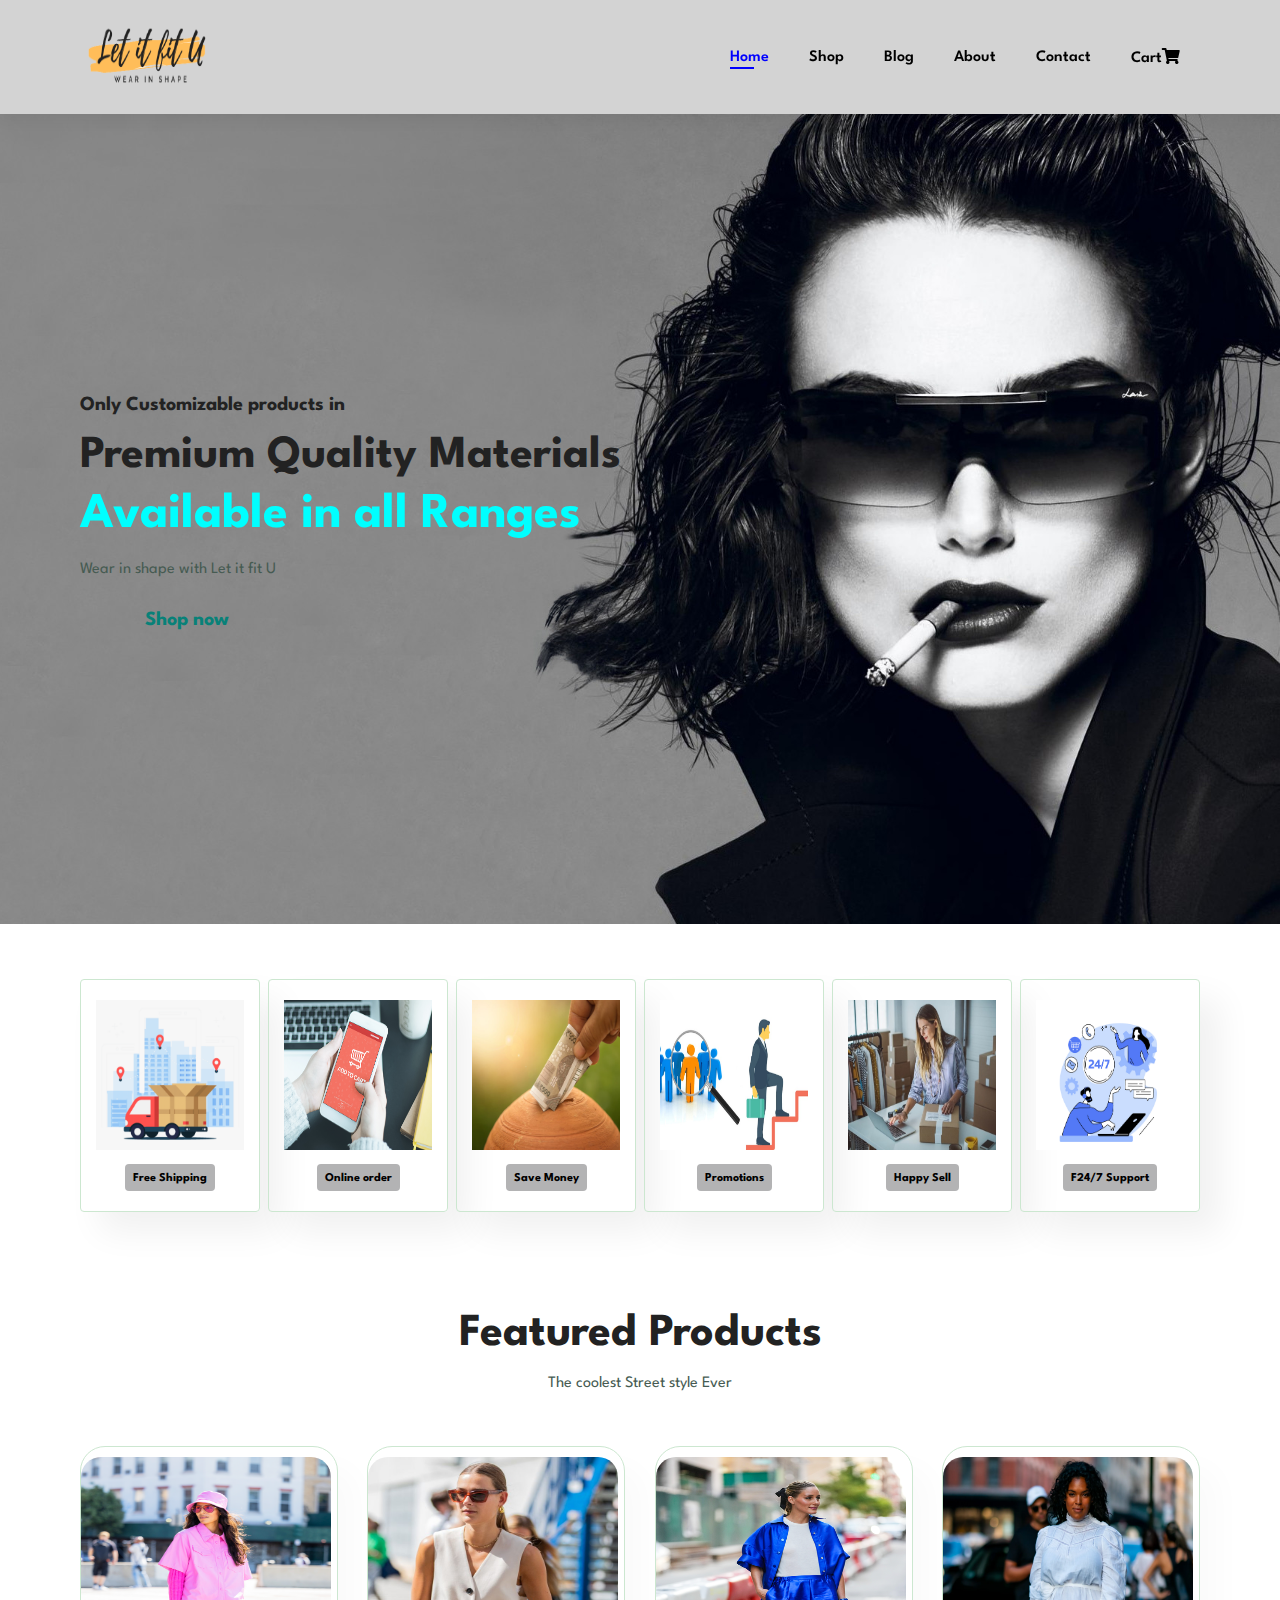
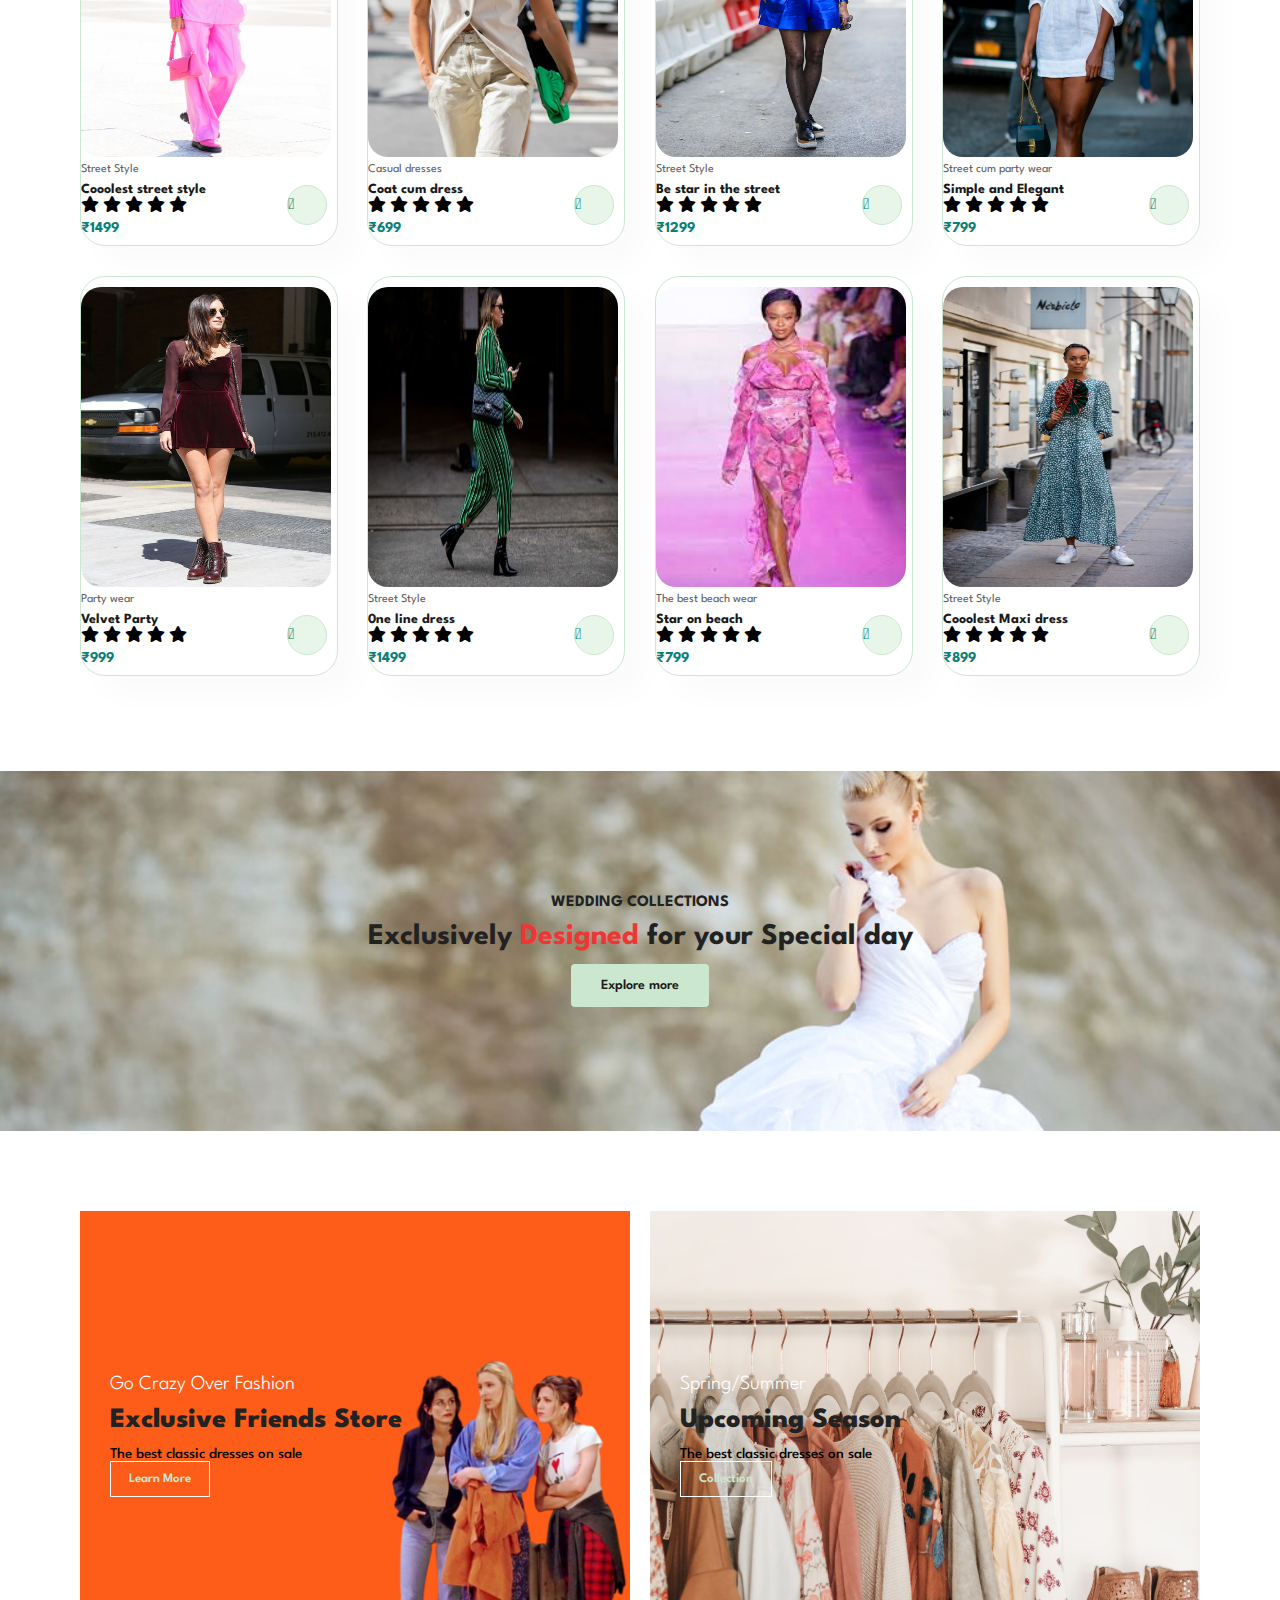
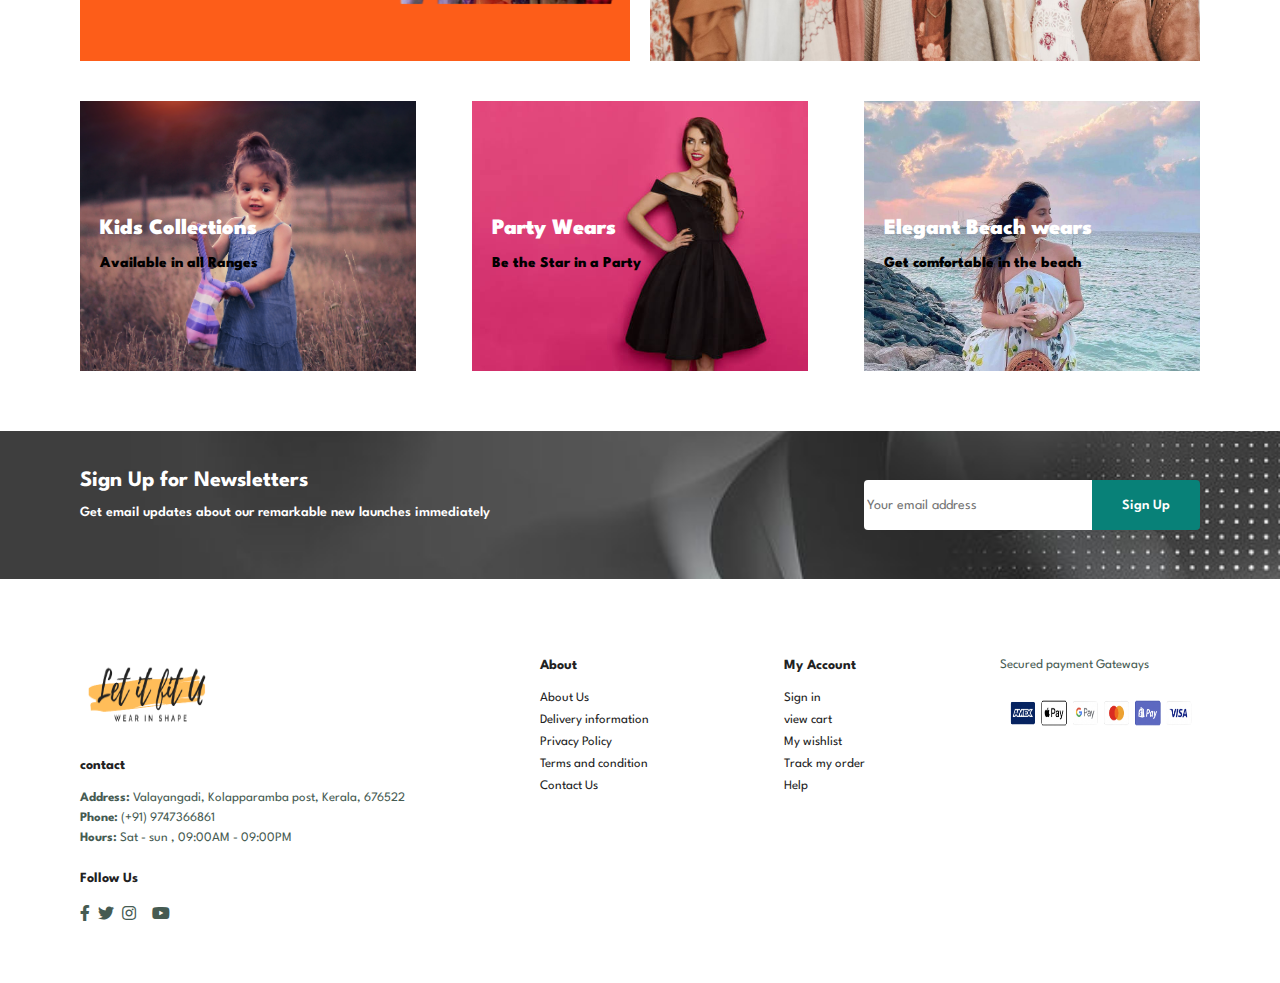
<file: index.html>
<!DOCTYPE html>
<html lang="en">

<head>
    <meta charset="UTF-8">
    <meta http-equiv="X-UA-Compatible" content="IE=edge">
    <meta name="viewport" content="widith=device-width, initial-scale=1.0">
    <title>Letitfityou</title>
    <link rel="stylesheet" href="https://pro.fontawesome.com/releases/v5.10.0/css/all.css">
    <link rel="stylesheet" href="style.css">
</head>
<body>
    <section id="header">
        <a href="#"><img src="images/logo.png" class="logo" alt=""></a>
        <div>
            <ul id="navbar">
                <li><a class="active" href="index.html">Home</a></li>
                <li><a href="shop.html">Shop</a></li>
                <li><a href="blog.html">Blog</a></li>
                <li><a href="about.html">About</a></li>
                <li><a href="contact.html">Contact</a></li>
                <li><a id="lg-bag" href="cart.html">Cart<i class="fa fa-shopping-cart" aria-hidden="true"></i></a></li>
                <a href="#" id="close"><i class="far fa-times"></i></a>
            </ul>
        </div>
        <div id="mobile">
            <i id="bar" class="fas fa-outdent"></i>
        </div>
    </section>
    <section id="hero">
        <h4>Only Customizable products in</h4>
        <h2>Premium Quality Materials</h2>
        <h1>Available in all Ranges</h1>
        <p>Wear in shape with Let it fit U</p>
        <button onclick="window.location.href='shop.html';">Shop now</button>  
    </section>
    <section id="feature" class="section-p1">
        <div class="fe-box">
            <img src="images/feature/fea-1.png" width="140" height="150" alt="">
            <h6>Free Shipping</h6>
        </div>
        <div class="fe-box">
            <img src="images/feature/fea-2.png" width="140" height="150" alt="">
            <h6>Online order</h6>
        </div>
        <div class="fe-box">
            <img src="images/feature/fea-3.jpg" width="140" height="150" alt="">
            <h6>Save Money</h6>
        </div>
        <div class="fe-box">
            <img src="images/feature/fea-4.jpg" width="140" height="150" alt="">
            <h6>Promotions</h6>
        </div>
        <div class="fe-box">
            <img src="images/feature/fea-5.jpg" width="140" height="150" alt="">
            <h6>Happy Sell</h6>
        </div>
        <div class="fe-box">
            <img src="images/feature/fea-6.png" width="140" height="150" alt="">
            <h6>F24/7 Support</h6>
        </div>
    </section>
    <section id="product1" class="section-p1">
        <h2>Featured Products</h2>
        <p>The coolest Street style Ever</p>
        <div class="pro-container">
            <div class="pro" onclick="window.location.href='first.html';">
                <img src="images/dresses/1/11.png" alt="">
                <div class="des">
                   <span>Street Style</span>
                   <h5>Cooolest street style</h5>
                   <div class="star">
                       <i class="fas fa-star"></i>
                       <i class="fas fa-star"></i>
                       <i class="fas fa-star"></i>
                       <i class="fas fa-star"></i>
                       <i class="fas fa-star"></i>
                   </div>
                   <h4>₹1499</h4>
                </div>
                <a href="#"><i class="fal fa-shopping-cart cart"></i></a>
           </div> 
           <div class="pro" onclick="window.location.href='second.html';">
            <img src="images/dresses/2/20.jpg" alt="">
            <div class="des">
               <span>Casual dresses</span>
               <h5>Coat cum dress</h5>
               <div class="star">
                   <i class="fas fa-star"></i>
                   <i class="fas fa-star"></i>
                   <i class="fas fa-star"></i>
                   <i class="fas fa-star"></i>
                   <i class="fas fa-star"></i>
               </div>
               <h4>₹699</h4>
            </div>
            <a href="#"><i class="fal fa-shopping-cart cart"></i></a>
       </div> 
       <div class="pro" onclick="window.location.href='third.html';">
        <img src="images/dresses/3/30.png" alt="">
        <div class="des">
           <span>Street Style</span>
           <h5>Be star in the street</h5>
           <div class="star">
               <i class="fas fa-star"></i>
               <i class="fas fa-star"></i>
               <i class="fas fa-star"></i>
               <i class="fas fa-star"></i>
               <i class="fas fa-star"></i>
           </div>
           <h4>₹1299</h4>
        </div>
        <a href="#"><i class="fal fa-shopping-cart cart"></i></a>
   </div> 
   <div class="pro" onclick="window.location.href='fourth.html';">
    <img src="images/dresses/4/40.png" alt="">
    <div class="des">
       <span>Street cum party wear</span>
       <h5>Simple and Elegant</h5>
       <div class="star">
           <i class="fas fa-star"></i>
           <i class="fas fa-star"></i>
           <i class="fas fa-star"></i>
           <i class="fas fa-star"></i>
           <i class="fas fa-star"></i>
       </div>
       <h4>₹799</h4>
    </div>
    <a href="#"><i class="fal fa-shopping-cart cart"></i></a>
</div> 
<div class="pro" onclick="window.location.href='fifth.html';">
    <img src="images/dresses/5/53.jpg" alt="">
    <div class="des">
       <span>Party wear</span>
       <h5>Velvet Party</h5>
       <div class="star">
           <i class="fas fa-star"></i>
           <i class="fas fa-star"></i>
           <i class="fas fa-star"></i>
           <i class="fas fa-star"></i>
           <i class="fas fa-star"></i>
       </div>
       <h4>₹999</h4>
    </div>
    <a href="#"><i class="fal fa-shopping-cart cart"></i></a>
</div> 
           <div class="pro" onclick="window.location.href='sixth.html';">
            <img src="images/dresses/6/61.jpg" alt="">
            <div class="des">
               <span>Street Style</span>
               <h5>0ne line dress</h5>
               <div class="star">
                   <i class="fas fa-star"></i>
                   <i class="fas fa-star"></i>
                   <i class="fas fa-star"></i>
                   <i class="fas fa-star"></i>
                   <i class="fas fa-star"></i>
               </div>
               <h4>₹1499</h4>
            </div>
            <a href="#"><i class="fal fa-shopping-cart cart"></i></a>
       </div> 
       <div class="pro" onclick="window.location.href='seven.html';">
        <img src="images/dresses/7/70.jpg" alt="">
        <div class="des">
           <span>The best beach wear</span>
           <h5>Star on beach</h5>
           <div class="star">
               <i class="fas fa-star"></i>
               <i class="fas fa-star"></i>
               <i class="fas fa-star"></i>
               <i class="fas fa-star"></i>
               <i class="fas fa-star"></i>
           </div>
           <h4>₹799</h4>
        </div>
        <a href="#"><i class="fal fa-shopping-cart cart"></i></a>
   </div> 
   <div class="pro" onclick="window.location.href='eight.html';">
    <img src="images/dresses/8/80.jpg" alt="">
    <div class="des">
       <span>Street Style</span>
       <h5>Cooolest Maxi dress</h5>
       <div class="star">
           <i class="fas fa-star"></i>
           <i class="fas fa-star"></i>
           <i class="fas fa-star"></i>
           <i class="fas fa-star"></i>
           <i class="fas fa-star"></i>
       </div>
       <h4>₹899</h4>
    </div>
    <a href="#"><i class="fal fa-shopping-cart cart"></i></a>
</div> 
 
         </div>
    </section>
    <section id="banner" class="section-m1">
        <h4>WEDDING COLLECTIONS</h4>
        <h2>Exclusively <span>Designed</span> for your Special day</h2>
        <button class="normal">Explore more</button>
    </section>
    <section id="sm-banner" class="section-p1">
        <div class="banner-box">
            <h4>Go Crazy Over Fashion</h4>
            <h2>Exclusive Friends Store</h2>
            <span>The best classic dresses on sale</span>
            <button class="white">Learn More</button>
        </div>
        <div class="banner-box banner-box2">
            <h4>Spring/Summer </h4>
            <h2>Upcoming Season</h2>
            <span>The best classic dresses on sale</span>
            <button class="white">Collection</button>
        </div>
    </section>
    <section id="banner3">
        <div class="banner-box3">
            <h2>Kids Collections</h2>
            <h3>Available in all Ranges</h3>
        </div>
        <div class="banner-box2">
            <h2>Party Wears</h2>
            <h3>Be the Star in a Party</h3>
        </div>
        <div class="banner-box1">
            <h2>Elegant Beach wears</h2>
            <h3>Get comfortable in the beach</h3>
        </div>
    </section>
    <section id="newsletter" class="section-p1 section-m1">
        <div class="newstext">
        <h4>Sign Up for Newsletters</h4>
        <p>Get email updates about our remarkable <span>new launches</span> immediately</p>
        </div>
        <div class="form">
            <input type="email" placeholder="Your email address">
            <button class="normal">Sign Up</button>
        </div>
    </section>
    <footer class="section-p1">
        <div class="col">
            <img class="logo" src="images/logo.png" width="148px" height="70px" alt="">
            <h4>contact</h4>
            <p><strong>Address:</strong> Valayangadi, Kolapparamba post, Kerala, 676522</p>
            <p><strong>Phone:</strong> (+91) 9747366861</p>
            <p><strong>Hours:</strong> Sat - sun , 09:00AM - 09:00PM</p>
            <div class="follow">
                <h4>Follow Us</h4>
                <div class="icon">
                    <i class="fab fa-facebook-f"></i>
                    <i class="fab fa-twitter"></i>
                    <i class="fab fa-instagram"></i>
                    <i class="fab fa-pintrest"></i>
                    <i class="fab fa-youtube"></i>
                </div>
            </div>
        </div>
        <div class="col">
            <h4>About</h4>
            <a href="#">About Us</a>
            <a href="#">Delivery information</a>
            <a href="#">Privacy Policy</a>
            <a href="#">Terms and condition</a>
            <a href="#">Contact Us</a>
        </div>
        <div class="col">
            <h4>My Account</h4>
            <a href="#">Sign in</a>
            <a href="#">view cart</a>
            <a href="#">My wishlist</a>
            <a href="#">Track my order</a>
            <a href="#">Help</a>
        </div>
        <div class="payment">
            <p>Secured payment Gateways</p>
            <img src="images/pay.png" width="200" height="70">
        </div>
    </footer>
    <script src="script.js"></script>
</body>
</html>
</file>
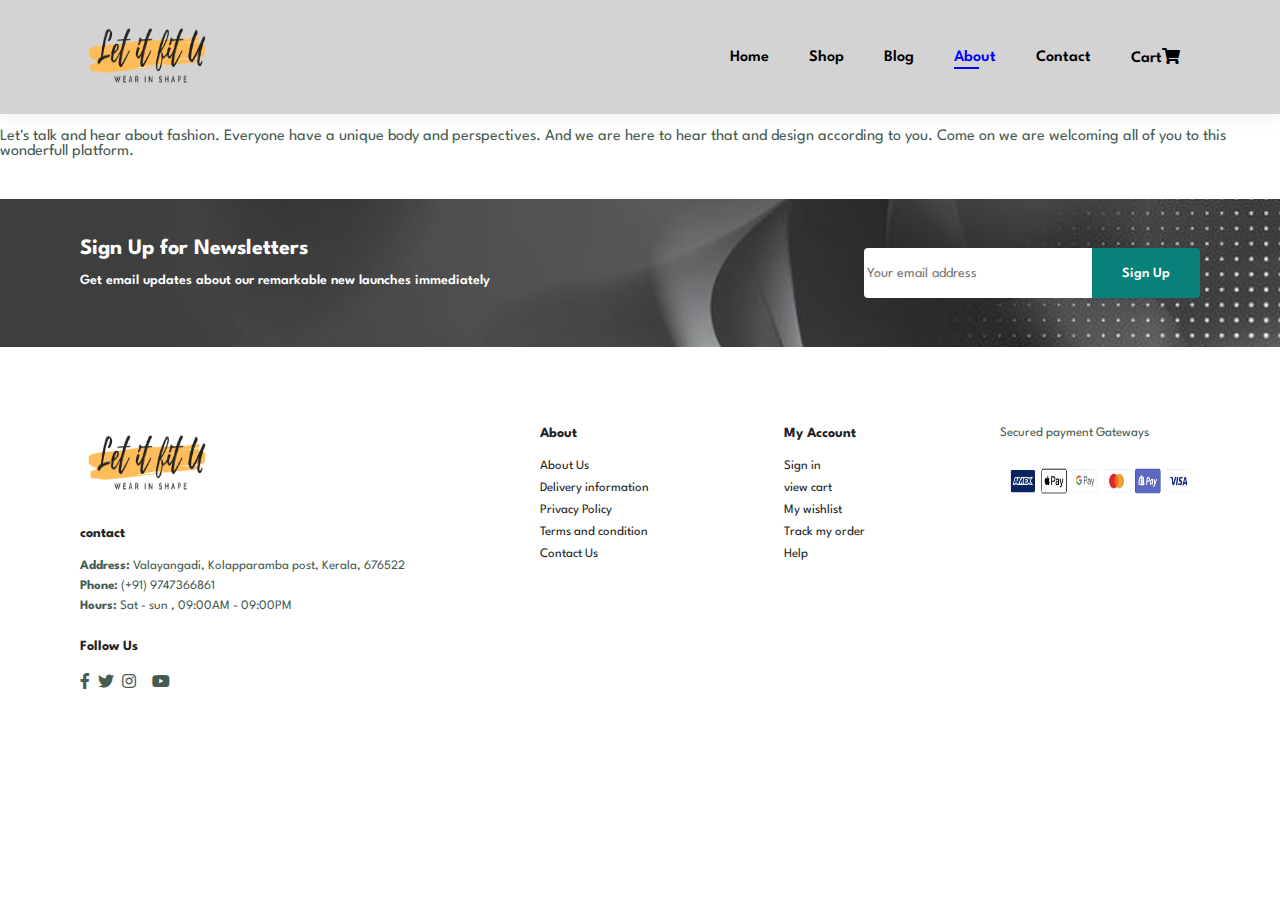
<file: about.html>
<!DOCTYPE html>
<html lang="en">

<head>
    <meta charset="UTF-8">
    <meta http-equiv="X-UA-Compatible" content="IE=edge">
    <meta name="viewport" content="widith=device-width, initial-scale=1.0">
    <title>Letitfityou</title>
    <link rel="stylesheet" href="https://pro.fontawesome.com/releases/v5.10.0/css/all.css">
    <link rel="stylesheet" href="style.css">
</head>
<body>
    <section id="header">
        <a href="#"><img src="images/logo.png" class="logo" alt=""></a>
        <div>
            <ul id="navbar">
                <li><a href="index.html">Home</a></li>
                <li><a href="shop.html">Shop</a></li>
                <li><a href="blog.html">Blog</a></li>
                <li><a class="active" href="about.html">About</a></li>
                <li><a href="contact.html">Contact</a></li>
                <li><a id="lg-bag" href="cart.html">Cart<i class="fa fa-shopping-cart" aria-hidden="true"></i></a></li>
                <a href="#" id="close"><i class="far fa-times"></i></a>
            </ul>
        </div>
        <div id="mobile">
            <i id="bar" class="fas fa-outdent"></i>
        </div>
    </section>
    <section>
        <p>
            Let's talk and hear about fashion. Everyone have a unique body and perspectives. And we 
            are here to hear that and design according to you. Come on we are welcoming all of 
            you to this wonderfull platform.
        </p>
    </section>
    <section id="newsletter" class="section-p1 section-m1">
        <div class="newstext">
            <h4>Sign Up for Newsletters</h4>
            <p>Get email updates about our remarkable <span>new launches</span> immediately</p>
            </div>
            <div class="form">
                <input type="email" placeholder="Your email address">
                <button class="normal">Sign Up</button>
            </div>
    </section>
    <footer class="section-p1">
        <div class="col">
            <img class="logo" src="images/logo.png" width="148px" height="70px" alt="">
            <h4>contact</h4>
            <p><strong>Address:</strong> Valayangadi, Kolapparamba post, Kerala, 676522</p>
            <p><strong>Phone:</strong> (+91) 9747366861</p>
            <p><strong>Hours:</strong> Sat - sun , 09:00AM - 09:00PM</p>
            <div class="follow">
                <h4>Follow Us</h4>
                <div class="icon">
                    <i class="fab fa-facebook-f"></i>
                    <i class="fab fa-twitter"></i>
                    <i class="fab fa-instagram"></i>
                    <i class="fab fa-pintrest"></i>
                    <i class="fab fa-youtube"></i>
                </div>
            </div>
        </div>
        <div class="col">
            <h4>About</h4>
            <a href="#">About Us</a>
            <a href="#">Delivery information</a>
            <a href="#">Privacy Policy</a>
            <a href="#">Terms and condition</a>
            <a href="#">Contact Us</a>
        </div>
        <div class="col">
            <h4>My Account</h4>
            <a href="#">Sign in</a>
            <a href="#">view cart</a>
            <a href="#">My wishlist</a>
            <a href="#">Track my order</a>
            <a href="#">Help</a>
        </div>
        <div class="payment">
            <p>Secured payment Gateways</p>
            <img src="images/pay.png" width="200" height="70">
        </div>
    </footer>
    <script src="script.js"></script>
</body>
</html>
</file>
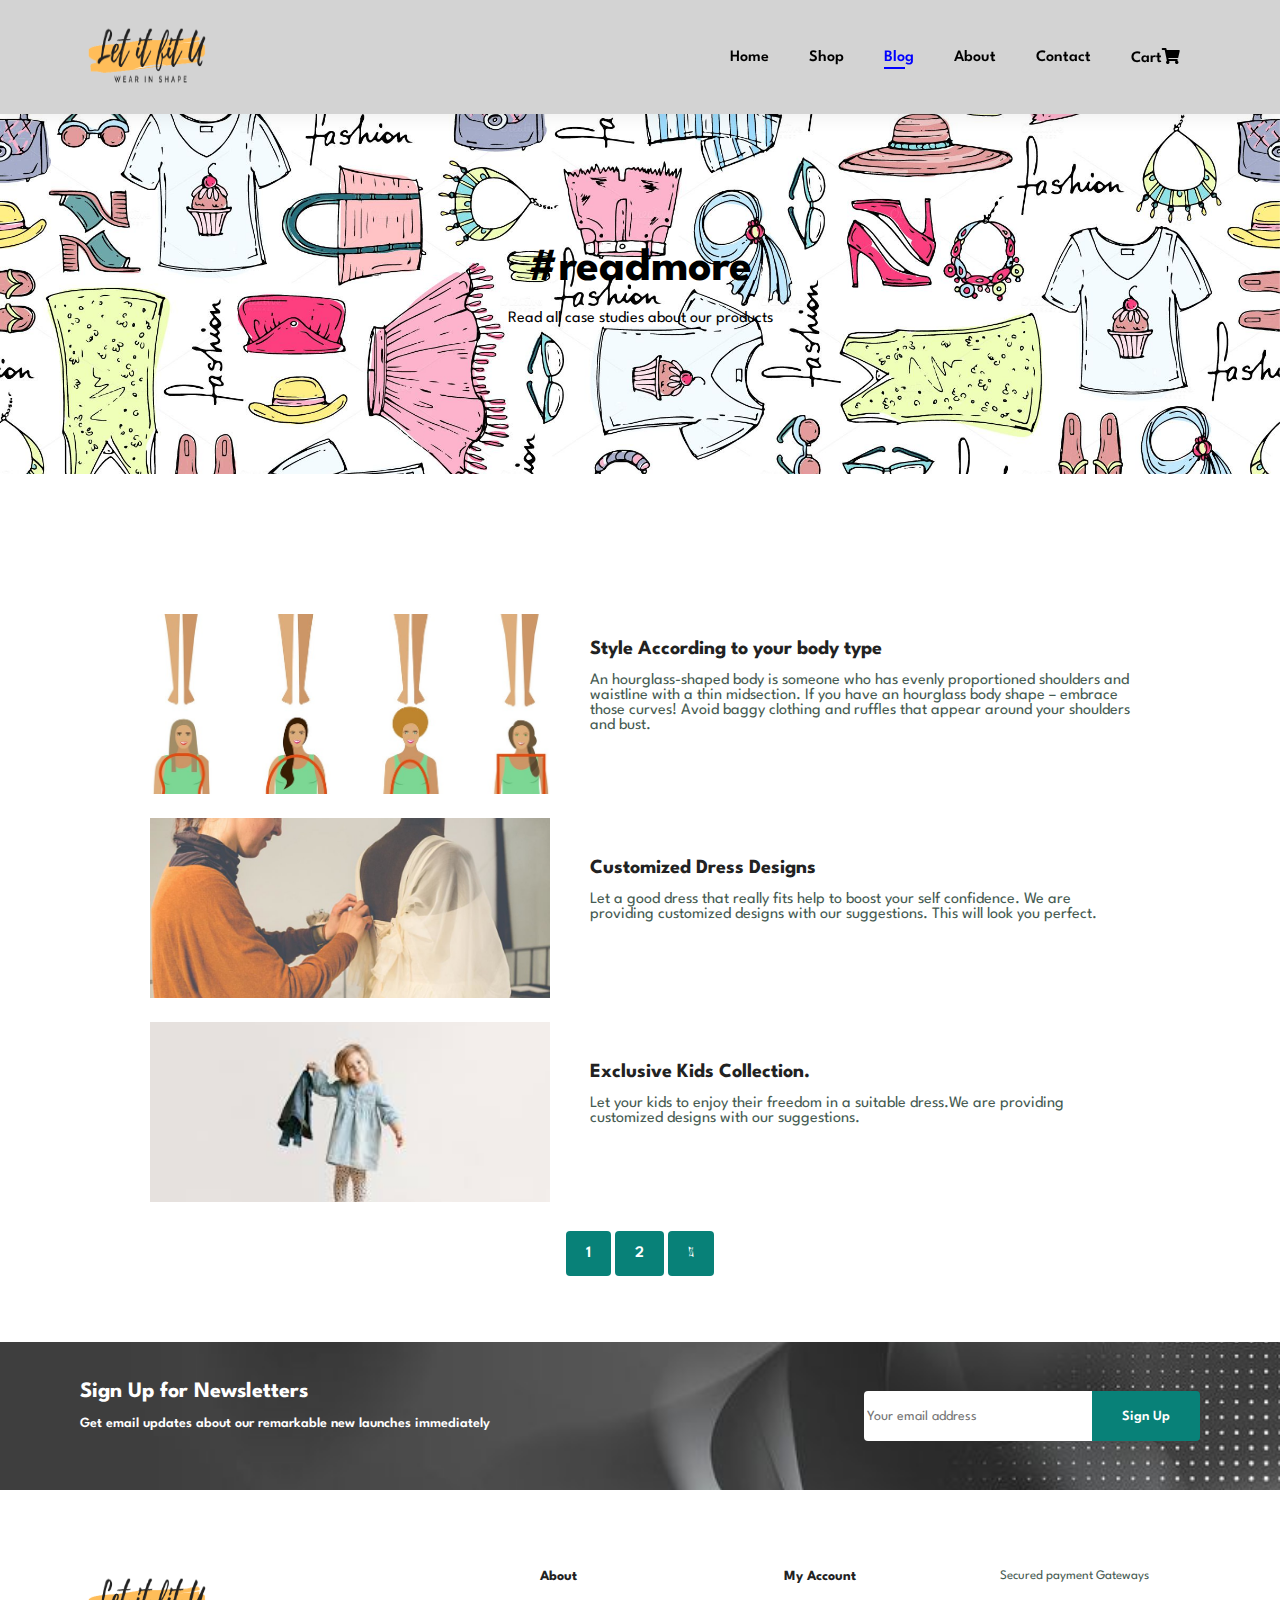
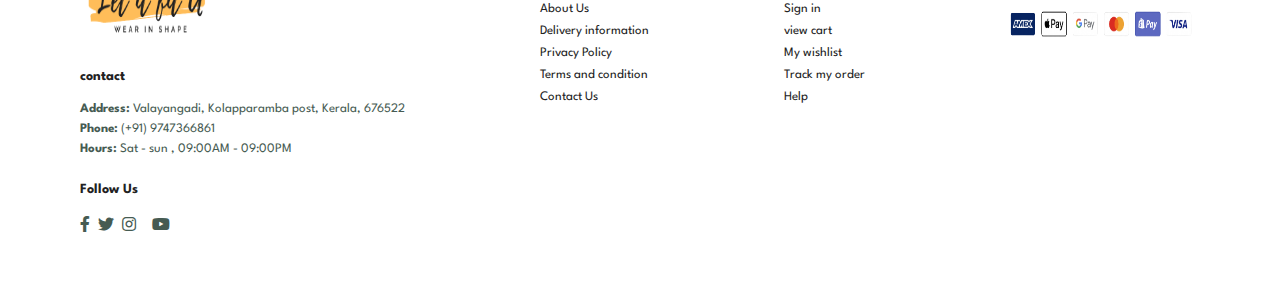
<file: blog.html>
<!DOCTYPE html>
<html lang="en">

<head>
    <meta charset="UTF-8">
    <meta http-equiv="X-UA-Compatible" content="IE=edge">
    <meta name="viewport" content="widith=device-width, initial-scale=1.0">
    <title>Letitfityou</title>
    <link rel="stylesheet" href="https://pro.fontawesome.com/releases/v5.10.0/css/all.css">
    <link rel="stylesheet" href="style.css">
</head>
<body>
    <section id="header">
        <a href="#"><img src="images/logo.png" class="logo" alt=""></a>
        <div>
            <ul id="navbar">
                <li><a href="index.html">Home</a></li>
                <li><a href="shop.html">Shop</a></li>
                <li><a class="active" href="blog.html">Blog</a></li>
                <li><a href="about.html">About</a></li>
                <li><a href="contact.html">Contact</a></li>
                <li><a id="lg-bag" href="cart.html">Cart<i class="fa fa-shopping-cart" aria-hidden="true"></i></a></li>
                <a href="#" id="close"><i class="far fa-times"></i></a>
            </ul>
        </div>
        <div id="mobile">
            <i id="bar" class="fas fa-outdent"></i>
        </div>
    </section>
    <section id="page-header" class="blog-header">
        <h2>#readmore</h2>
        <p>Read all case studies about our products</p>
    </section>
    <section id="blog">
        <div class="blog-box">
            <div class="blog-img">
                <img src="images/blog/blog1.jpg" alt="">
            </div>
            <div class="blog-details">
                <h4>Style According to your body type</h4>
                <p>An hourglass-shaped body is someone who has evenly proportioned shoulders and waistline with a thin midsection. If you have an hourglass body shape – embrace those curves! Avoid baggy clothing and ruffles that appear around your shoulders and bust.</p>
            </div>
        </div>
        <div class="blog-box">
            <div class="blog-img">
                <img src="images/blog/blog2.jpg" alt="">
            </div>
            <div class="blog-details">
                <h4>Customized Dress Designs</h4>
                <p>Let a good dress that really fits help to boost your self confidence.
                    We are providing customized designs with our suggestions. This will look you perfect.
                </p>
            </div>
        </div>
        <div class="blog-box">
            <div class="blog-img">
                <img src="images/blog/blog3.jpg" alt="">
            </div>
            <div class="blog-details">
                <h4>Exclusive Kids Collection.</h4>
                <p> Let your kids to enjoy their freedom in a suitable dress.We are providing customized designs with our suggestions.</p>
            </div>
        </div>
    </section>
    <section id="pagination" class="section-p1">
        <a href="#">1</a>
        <a href="#">2</a>
        <a href="#"><i class="fal fa-long-arrow-alt-right"></i></a>
    </section>
    <section id="newsletter" class="section-p1 section-m1">
        <div class="newstext">
        <h4>Sign Up for Newsletters</h4>
        <p>Get email updates about our remarkable <span>new launches</span> immediately</p>
        </div>
        <div class="form">
            <input type="email" placeholder="Your email address">
            <button class="normal">Sign Up</button>
        </div>
    </section>
    <footer class="section-p1">
        <div class="col">
            <img class="logo" src="images/logo.png" width="148px" height="70px" alt="">
            <h4>contact</h4>
            <p><strong>Address:</strong> Valayangadi, Kolapparamba post, Kerala, 676522</p>
            <p><strong>Phone:</strong> (+91) 9747366861</p>
            <p><strong>Hours:</strong> Sat - sun , 09:00AM - 09:00PM</p>
            <div class="follow">
                <h4>Follow Us</h4>
                <div class="icon">
                    <i class="fab fa-facebook-f"></i>
                    <i class="fab fa-twitter"></i>
                    <i class="fab fa-instagram"></i>
                    <i class="fab fa-pintrest"></i>
                    <i class="fab fa-youtube"></i>
                </div>
            </div>
        </div>
        <div class="col">
            <h4>About</h4>
            <a href="#">About Us</a>
            <a href="#">Delivery information</a>
            <a href="#">Privacy Policy</a>
            <a href="#">Terms and condition</a>
            <a href="#">Contact Us</a>
        </div>
        <div class="col">
            <h4>My Account</h4>
            <a href="#">Sign in</a>
            <a href="#">view cart</a>
            <a href="#">My wishlist</a>
            <a href="#">Track my order</a>
            <a href="#">Help</a>
        </div>
        <div class="payment">
            <p>Secured payment Gateways</p>
            <img src="images/pay.png" width="200" height="70">
        </div>
    </footer>
    <script src="script.js"></script>
</body>
</html>
</file>
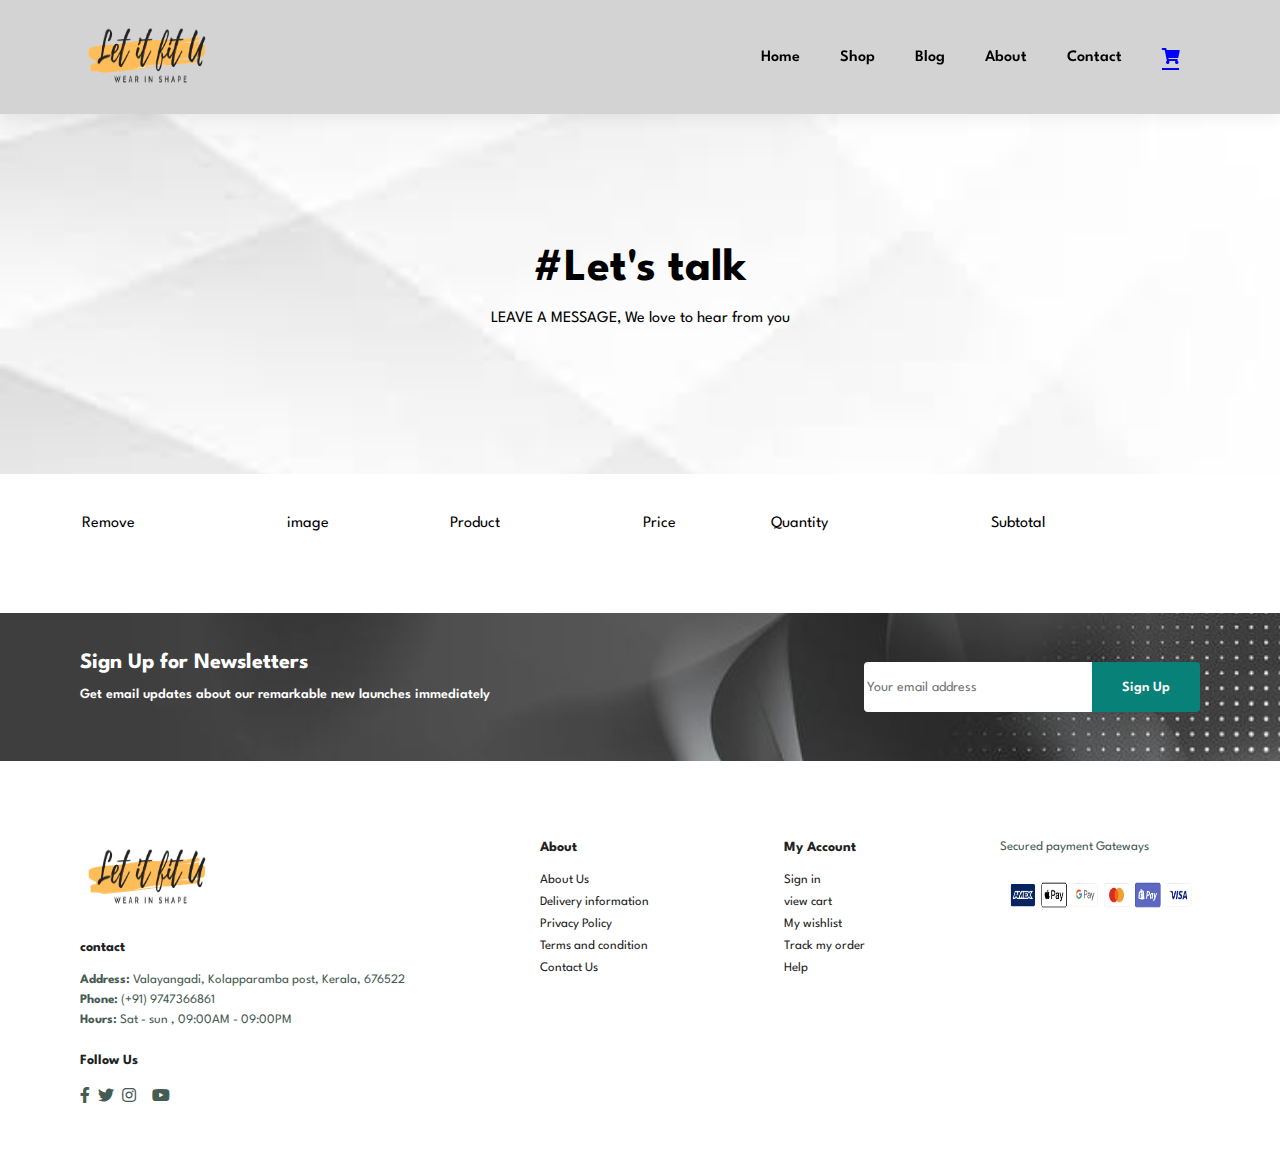
<file: cart.html>
<!DOCTYPE html>
<html lang="en">

<head>
    <meta charset="UTF-8">
    <meta http-equiv="X-UA-Compatible" content="IE=edge">
    <meta name="viewport" content="widith=device-width, initial-scale=1.0">
    <title>Letitfityou</title>
    <link rel="stylesheet" href="https://pro.fontawesome.com/releases/v5.10.0/css/all.css">
    <link rel="stylesheet" href="style.css">
</head>
<body>
    <section id="header">
        <a href="#"><img src="images/logo.png" class="logo" alt=""></a>
        <div>
            <ul id="navbar">
                <li><a href="index.html">Home</a></li>
                <li><a href="shop.html">Shop</a></li>
                <li><a href="blog.html">Blog</a></li>
                <li><a href="about.html">About</a></li>
                <li><a href="contact.html">Contact</a></li>
                <li><a class="active"  id="lg-bag" href="cart.html"><i class="fa fa-shopping-cart" aria-hidden="true"></i></a></li>
                <a href="#" id="close"><i class="far fa-times"></i></a>
            </ul>
        </div>
        <div id="mobile">
            <i id="bar" class="fas fa-outdent"></i>
        </div>
    </section>
    <section id="page-header" class="contact">
        <h2>#Let's talk</h2>
        <p>LEAVE A MESSAGE, We love to hear from you</p>
    </section>
    <section id="cart" class="section-p1">
        <table width="100%">
            <thead>
                <tr>
                    <td>Remove</td>
                    <td>image</td>
                    <td>Product</td>
                    <td>Price</td>
                    <td>Quantity</td>
                    <td>Subtotal</td>
                </tr>
            </thead>
        </table>
    </section>
    <section id="newsletter" class="section-p1 section-m1">
        <div class="newstext">
            <h4>Sign Up for Newsletters</h4>
            <p>Get email updates about our remarkable <span>new launches</span> immediately</p>
            </div>
            <div class="form">
                <input type="email" placeholder="Your email address">
                <button class="normal">Sign Up</button>
            </div>
    </section>
    <footer class="section-p1">
        <div class="col">
            <img class="logo" src="images/logo.png" width="148px" height="70px" alt="">
            <h4>contact</h4>
            <p><strong>Address:</strong> Valayangadi, Kolapparamba post, Kerala, 676522</p>
            <p><strong>Phone:</strong> (+91) 9747366861</p>
            <p><strong>Hours:</strong> Sat - sun , 09:00AM - 09:00PM</p>
            <div class="follow">
                <h4>Follow Us</h4>
                <div class="icon">
                    <i class="fab fa-facebook-f"></i>
                    <i class="fab fa-twitter"></i>
                    <i class="fab fa-instagram"></i>
                    <i class="fab fa-pintrest"></i>
                    <i class="fab fa-youtube"></i>
                </div>
            </div>
        </div>
        <div class="col">
            <h4>About</h4>
            <a href="#">About Us</a>
            <a href="#">Delivery information</a>
            <a href="#">Privacy Policy</a>
            <a href="#">Terms and condition</a>
            <a href="#">Contact Us</a>
        </div>
        <div class="col">
            <h4>My Account</h4>
            <a href="#">Sign in</a>
            <a href="#">view cart</a>
            <a href="#">My wishlist</a>
            <a href="#">Track my order</a>
            <a href="#">Help</a>
        </div>
        <div class="payment">
            <p>Secured payment Gateways</p>
            <img src="images/pay.png" width="200" height="70">
        </div>
    </footer>
    <script src="script.js"></script>
</body>
</html>
</file>
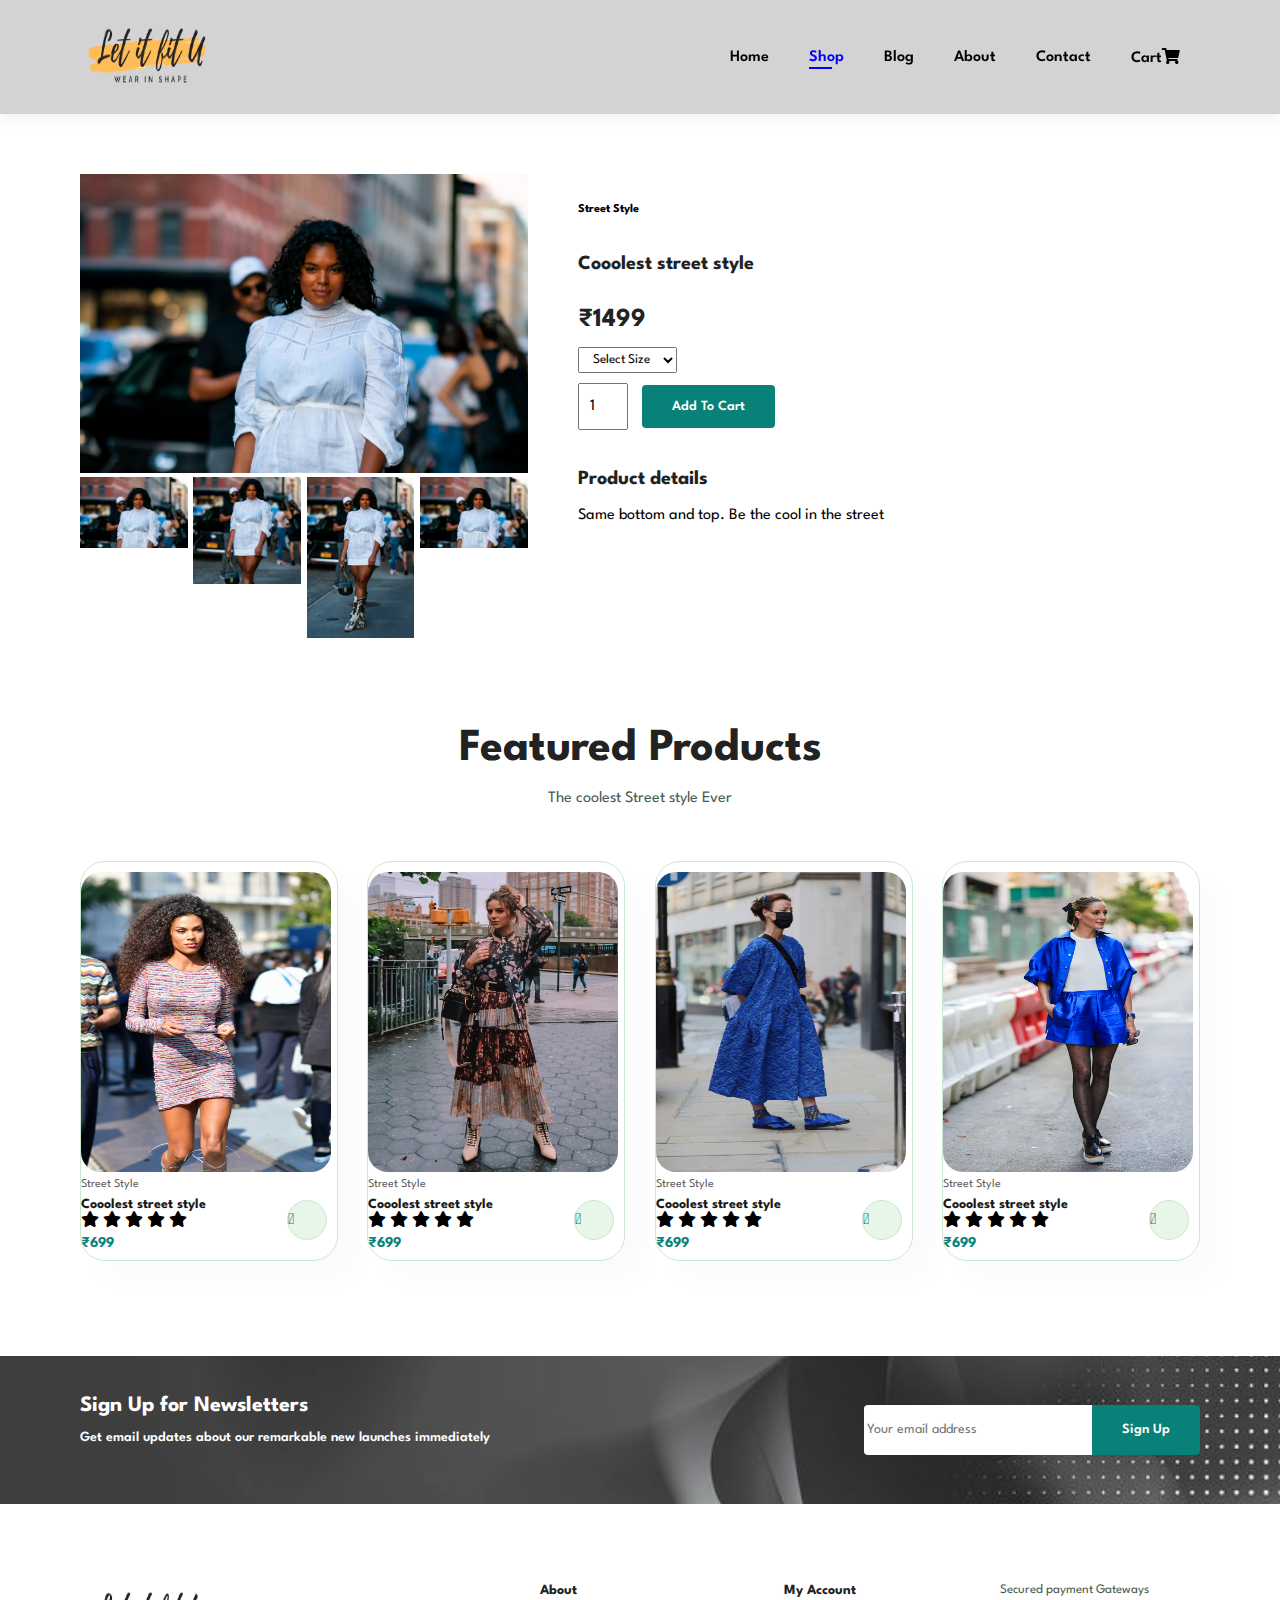
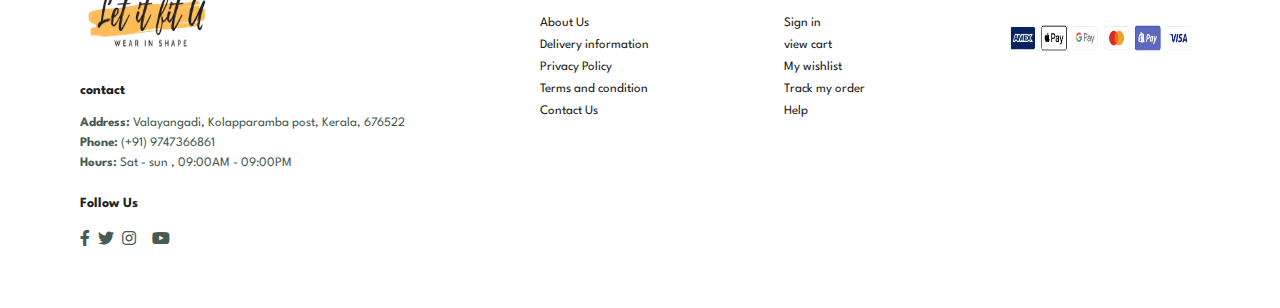
<file: fourth.html>
<!DOCTYPE html>
<html lang="en">

<head>
    <meta charset="UTF-8">
    <meta http-equiv="X-UA-Compatible" content="IE=edge">
    <meta name="viewport" content="widith=device-width, initial-scale=1.0">
    <title>Letitfityou</title>
    <link rel="stylesheet" href="https://pro.fontawesome.com/releases/v5.10.0/css/all.css">
    <link rel="stylesheet" href="style.css">
</head>
<body>
    <section id="header">
        <a href="#"><img src="images/logo.png" class="logo" alt=""></a>
        <div>
            <ul id="navbar">
                <li><a href="index.html">Home</a></li>
                <li><a class="active" href="shop.html">Shop</a></li>
                <li><a href="blog.html">Blog</a></li>
                <li><a href="about.html">About</a></li>
                <li><a href="contact.html">Contact</a></li>
                <li><a id="lg-bag" href="cart.html">Cart<i class="fa fa-shopping-cart" aria-hidden="true"></i></a></li>
                <a href="#" id="close"><i class="far fa-times"></i></a>
            </ul>
        </div>
        <div id="mobile">
            <i id="bar" class="fas fa-outdent"></i>
        </div>
    </section>
    <section id="prodetails" class="section-p1">
        <div class="single-pro-image">
            <img src="images/dresses/4/400.png" width="100%" id="MainImg" alt="">

            <div class="small-img-group">
                <div class="small-img-col">
                    <img src="images/dresses/4/400.png" width="100%" class="small-img" alt="">
                </div>
                <div class="small-img-col">
                    <img src="images/dresses/4/40.png" width="100%" class="small-img" alt="">
                </div>
                <div class="small-img-col">
                    <img src="images/dresses/4/41.png" width="100%" class="small-img" alt="">
                </div>
                <div class="small-img-col">
                    <img src="images/dresses/4/400.png" width="100%" class="small-img" alt="">
                </div>
            </div>
        </div>
        <div class="single-pro-details">
            <h6>Street Style</h6>
            <h4>Cooolest street style</h4>
            <h2>₹1499</h2>
            <select>
                <option>Select Size</option>
                <option>xs</option>
                <option>s</option>
                <option>M</option>
                <option>XL</option>
                <option>XXL</option>
            </select>
            <input type="number" value="1">
            <button class="normal">Add To Cart</button>
            <h4>Product details</h4>
            <span>Same bottom and top. Be the cool in the street</span>
        </div>
    </section>
    <section id="product1" class="section-p1">
        <h2>Featured Products</h2>
        <p>The coolest Street style Ever</p>
        <div class="pro-container">
            <div class="pro">
                <img src="images/Products/f1.jpg" alt="">
                <div class="des">
                   <span>Street Style</span>
                   <h5>Cooolest street style</h5>
                   <div class="star">
                       <i class="fas fa-star"></i>
                       <i class="fas fa-star"></i>
                       <i class="fas fa-star"></i>
                       <i class="fas fa-star"></i>
                       <i class="fas fa-star"></i>
                   </div>
                   <h4>₹699</h4>
                </div>
                <a href="#"><i class="fal fa-shopping-cart cart"></i></a>
           </div> 
           <div class="pro">
            <img src="images/Products/f2.jpg" alt="">
            <div class="des">
               <span>Street Style</span>
               <h5>Cooolest street style</h5>
               <div class="star">
                   <i class="fas fa-star"></i>
                   <i class="fas fa-star"></i>
                   <i class="fas fa-star"></i>
                   <i class="fas fa-star"></i>
                   <i class="fas fa-star"></i>
               </div>
               <h4>₹699</h4>
            </div>
            <a href="#"><i class="fal fa-shopping-cart cart"></i></a>
       </div> 
       <div class="pro">
        <img src="images/Products/f3.jpg" alt="">
        <div class="des">
           <span>Street Style</span>
           <h5>Cooolest street style</h5>
           <div class="star">
               <i class="fas fa-star"></i>
               <i class="fas fa-star"></i>
               <i class="fas fa-star"></i>
               <i class="fas fa-star"></i>
               <i class="fas fa-star"></i>
           </div>
           <h4>₹699</h4>
        </div>
        <a href="#"><i class="fal fa-shopping-cart cart"></i></a>
   </div> 
   <div class="pro">
    <img src="images/Products/f4.png" alt="">
    <div class="des">
       <span>Street Style</span>
       <h5>Cooolest street style</h5>
       <div class="star">
           <i class="fas fa-star"></i>
           <i class="fas fa-star"></i>
           <i class="fas fa-star"></i>
           <i class="fas fa-star"></i>
           <i class="fas fa-star"></i>
       </div>
       <h4>₹699</h4>
    </div>
    <a href="#"><i class="fal fa-shopping-cart cart"></i></a>
</div> 
</div> 
    </section>
    <section id="newsletter" class="section-p1 section-m1">
        <div class="newstext">
        <h4>Sign Up for Newsletters</h4>
        <p>Get email updates about our remarkable <span>new launches</span> immediately</p>
        </div>
        <div class="form">
            <input type="email" placeholder="Your email address">
            <button class="normal">Sign Up</button>
        </div>
    </section>
    <footer class="section-p1">
        <div class="col">
            <img class="logo" src="images/logo.png" width="148px" height="70px" alt="">
            <h4>contact</h4>
            <p><strong>Address:</strong> Valayangadi, Kolapparamba post, Kerala, 676522</p>
            <p><strong>Phone:</strong> (+91) 9747366861</p>
            <p><strong>Hours:</strong> Sat - sun , 09:00AM - 09:00PM</p>
            <div class="follow">
                <h4>Follow Us</h4>
                <div class="icon">
                    <i class="fab fa-facebook-f"></i>
                    <i class="fab fa-twitter"></i>
                    <i class="fab fa-instagram"></i>
                    <i class="fab fa-pintrest"></i>
                    <i class="fab fa-youtube"></i>
                </div>
            </div>
        </div>
        <div class="col">
            <h4>About</h4>
            <a href="#">About Us</a>
            <a href="#">Delivery information</a>
            <a href="#">Privacy Policy</a>
            <a href="#">Terms and condition</a>
            <a href="#">Contact Us</a>
        </div>
        <div class="col">
            <h4>My Account</h4>
            <a href="#">Sign in</a>
            <a href="#">view cart</a>
            <a href="#">My wishlist</a>
            <a href="#">Track my order</a>
            <a href="#">Help</a>
        </div>
        <div class="payment">
            <p>Secured payment Gateways</p>
            <img src="images/pay.png" width="200" height="70">
        </div>
    </footer>
    <script>
        var mi = document.getElementById("MainImg");
        var si = document.getElementsByClassName("small-img");

        si[0].onclick = function(){
            mi.src = si[0].src;
        }
        si[1].onclick = function(){
            mi.src = si[1].src;
        }
        si[2].onclick = function(){
            mi.src = si[2].src;
        }
        si[3].onclick = function(){
            mi.src = si[3].src;
        }
    </script>
    <script src="script.js"></script>
</body>
</html>
</file>
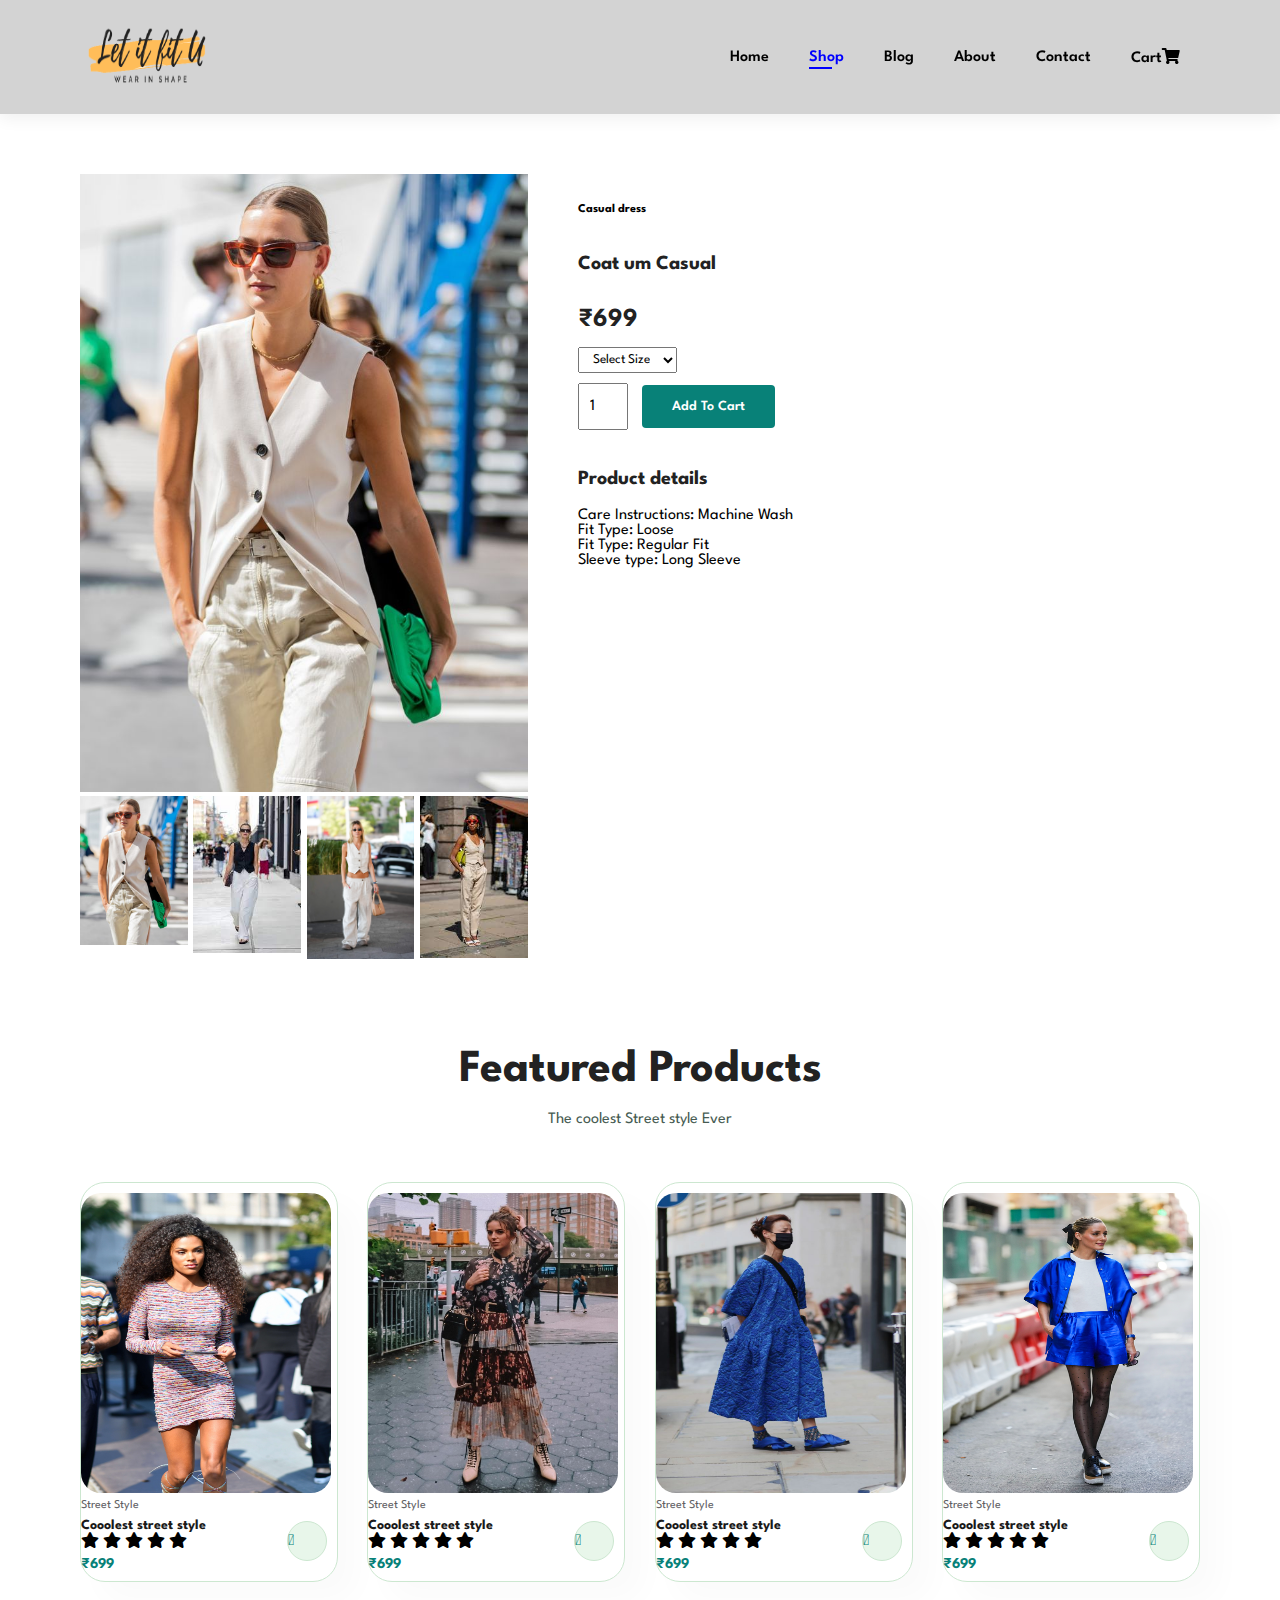
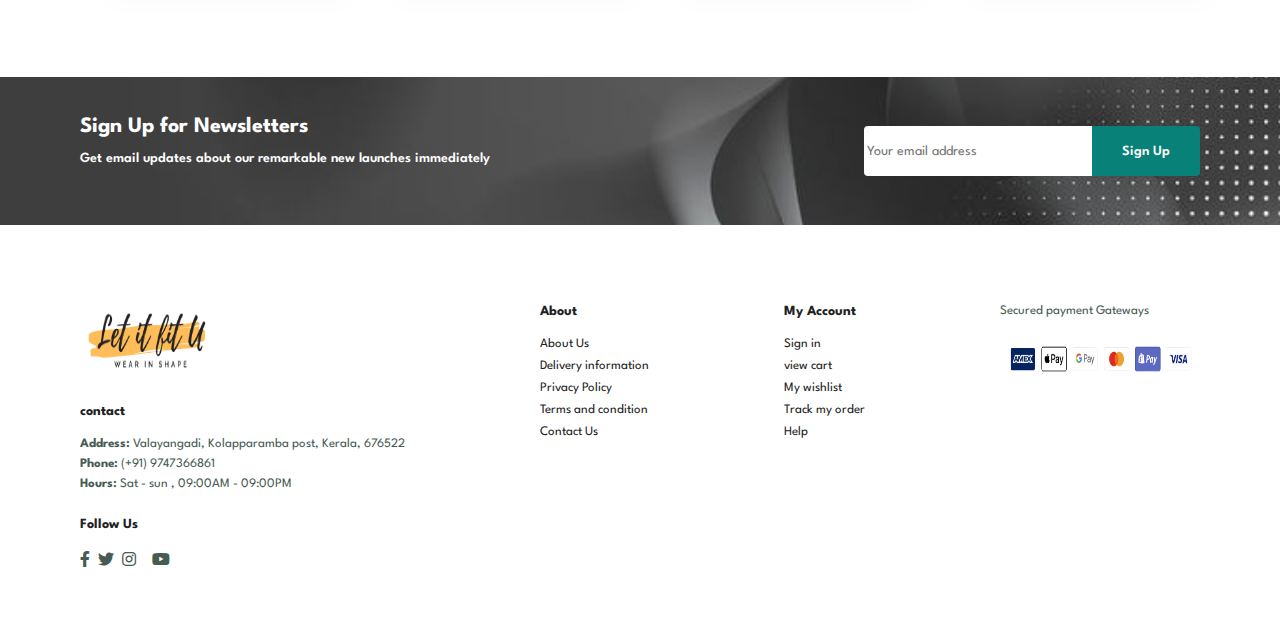
<file: second.html>
<!DOCTYPE html>
<html lang="en">

<head>
    <meta charset="UTF-8">
    <meta http-equiv="X-UA-Compatible" content="IE=edge">
    <meta name="viewport" content="widith=device-width, initial-scale=1.0">
    <title>Letitfityou</title>
    <link rel="stylesheet" href="https://pro.fontawesome.com/releases/v5.10.0/css/all.css">
    <link rel="stylesheet" href="style.css">
</head>
<body>
    <section id="header">
        <a href="#"><img src="images/logo.png" class="logo" alt=""></a>
        <div>
            <ul id="navbar">
                <li><a href="index.html">Home</a></li>
                <li><a class="active" href="shop.html">Shop</a></li>
                <li><a href="blog.html">Blog</a></li>
                <li><a href="about.html">About</a></li>
                <li><a href="contact.html">Contact</a></li>
                <li><a id="lg-bag" href="cart.html">Cart<i class="fa fa-shopping-cart" aria-hidden="true"></i></a></li>
                <a href="#" id="close"><i class="far fa-times"></i></a>
            </ul>
        </div>
        <div id="mobile">
            <i id="bar" class="fas fa-outdent"></i>
        </div>
    </section>
    <section id="prodetails" class="section-p1">
        <div class="single-pro-image">
            <img src="images/dresses/2/20.jpg" width="100%" id="MainImg" alt="">

            <div class="small-img-group">
                <div class="small-img-col">
                    <img src="images/dresses/2/20.jpg" width="100%" class="small-img" alt="">
                </div>
                <div class="small-img-col">
                    <img src="images/dresses/2/21.jpg" width="100%" class="small-img" alt="">
                </div>
                <div class="small-img-col">
                    <img src="images/dresses/2/22.png" width="100%" class="small-img" alt="">
                </div>
                <div class="small-img-col">
                    <img src="images/dresses/2/23.jpg" width="100%" class="small-img" alt="">
                </div>
            </div>
        </div>
        <div class="single-pro-details">
            <h6>Casual dress</h6>
            <h4>Coat um Casual</h4>
            <h2>₹699</h2>
            <select>
                <option>Select Size</option>
                <option>xs</option>
                <option>s</option>
                <option>M</option>
                <option>XL</option>
                <option>XXL</option>
            </select>
            <input type="number" value="1">
            <button class="normal">Add To Cart</button>
            <h4>Product details</h4>
            <span>Care Instructions: Machine Wash<br>
                Fit Type: Loose<br>
                Fit Type: Regular Fit<br>
                Sleeve type: Long Sleeve</span>
        </div>
    </section>
    <section id="product1" class="section-p1">
        <h2>Featured Products</h2>
        <p>The coolest Street style Ever</p>
        <div class="pro-container">
            <div class="pro">
                <img src="images/Products/f1.jpg" alt="">
                <div class="des">
                   <span>Street Style</span>
                   <h5>Cooolest street style</h5>
                   <div class="star">
                       <i class="fas fa-star"></i>
                       <i class="fas fa-star"></i>
                       <i class="fas fa-star"></i>
                       <i class="fas fa-star"></i>
                       <i class="fas fa-star"></i>
                   </div>
                   <h4>₹699</h4>
                </div>
                <a href="#"><i class="fal fa-shopping-cart cart"></i></a>
           </div> 
           <div class="pro">
            <img src="images/Products/f2.jpg" alt="">
            <div class="des">
               <span>Street Style</span>
               <h5>Cooolest street style</h5>
               <div class="star">
                   <i class="fas fa-star"></i>
                   <i class="fas fa-star"></i>
                   <i class="fas fa-star"></i>
                   <i class="fas fa-star"></i>
                   <i class="fas fa-star"></i>
               </div>
               <h4>₹699</h4>
            </div>
            <a href="#"><i class="fal fa-shopping-cart cart"></i></a>
       </div> 
       <div class="pro">
        <img src="images/Products/f3.jpg" alt="">
        <div class="des">
           <span>Street Style</span>
           <h5>Cooolest street style</h5>
           <div class="star">
               <i class="fas fa-star"></i>
               <i class="fas fa-star"></i>
               <i class="fas fa-star"></i>
               <i class="fas fa-star"></i>
               <i class="fas fa-star"></i>
           </div>
           <h4>₹699</h4>
        </div>
        <a href="#"><i class="fal fa-shopping-cart cart"></i></a>
   </div> 
   <div class="pro">
    <img src="images/Products/f4.png" alt="">
    <div class="des">
       <span>Street Style</span>
       <h5>Cooolest street style</h5>
       <div class="star">
           <i class="fas fa-star"></i>
           <i class="fas fa-star"></i>
           <i class="fas fa-star"></i>
           <i class="fas fa-star"></i>
           <i class="fas fa-star"></i>
       </div>
       <h4>₹699</h4>
    </div>
    <a href="#"><i class="fal fa-shopping-cart cart"></i></a>
</div> 
</div> 
    </section>
    <section id="newsletter" class="section-p1 section-m1">
        <div class="newstext">
        <h4>Sign Up for Newsletters</h4>
        <p>Get email updates about our remarkable <span>new launches</span> immediately</p>
        </div>
        <div class="form">
            <input type="email" placeholder="Your email address">
            <button class="normal">Sign Up</button>
        </div>
    </section>
    <footer class="section-p1">
        <div class="col">
            <img class="logo" src="images/logo.png" width="148px" height="70px" alt="">
            <h4>contact</h4>
            <p><strong>Address:</strong> Valayangadi, Kolapparamba post, Kerala, 676522</p>
            <p><strong>Phone:</strong> (+91) 9747366861</p>
            <p><strong>Hours:</strong> Sat - sun , 09:00AM - 09:00PM</p>
            <div class="follow">
                <h4>Follow Us</h4>
                <div class="icon">
                    <i class="fab fa-facebook-f"></i>
                    <i class="fab fa-twitter"></i>
                    <i class="fab fa-instagram"></i>
                    <i class="fab fa-pintrest"></i>
                    <i class="fab fa-youtube"></i>
                </div>
            </div>
        </div>
        <div class="col">
            <h4>About</h4>
            <a href="#">About Us</a>
            <a href="#">Delivery information</a>
            <a href="#">Privacy Policy</a>
            <a href="#">Terms and condition</a>
            <a href="#">Contact Us</a>
        </div>
        <div class="col">
            <h4>My Account</h4>
            <a href="#">Sign in</a>
            <a href="#">view cart</a>
            <a href="#">My wishlist</a>
            <a href="#">Track my order</a>
            <a href="#">Help</a>
        </div>
        <div class="payment">
            <p>Secured payment Gateways</p>
            <img src="images/pay.png" width="200" height="70">
        </div>
    </footer>
    <script>
        var mi = document.getElementById("MainImg");
        var si = document.getElementsByClassName("small-img");

        si[0].onclick = function(){
            mi.src = si[0].src;
        }
        si[1].onclick = function(){
            mi.src = si[1].src;
        }
        si[2].onclick = function(){
            mi.src = si[2].src;
        }
        si[3].onclick = function(){
            mi.src = si[3].src;
        }
    </script>
    <script src="script.js"></script>
</body>
</html>
</file>
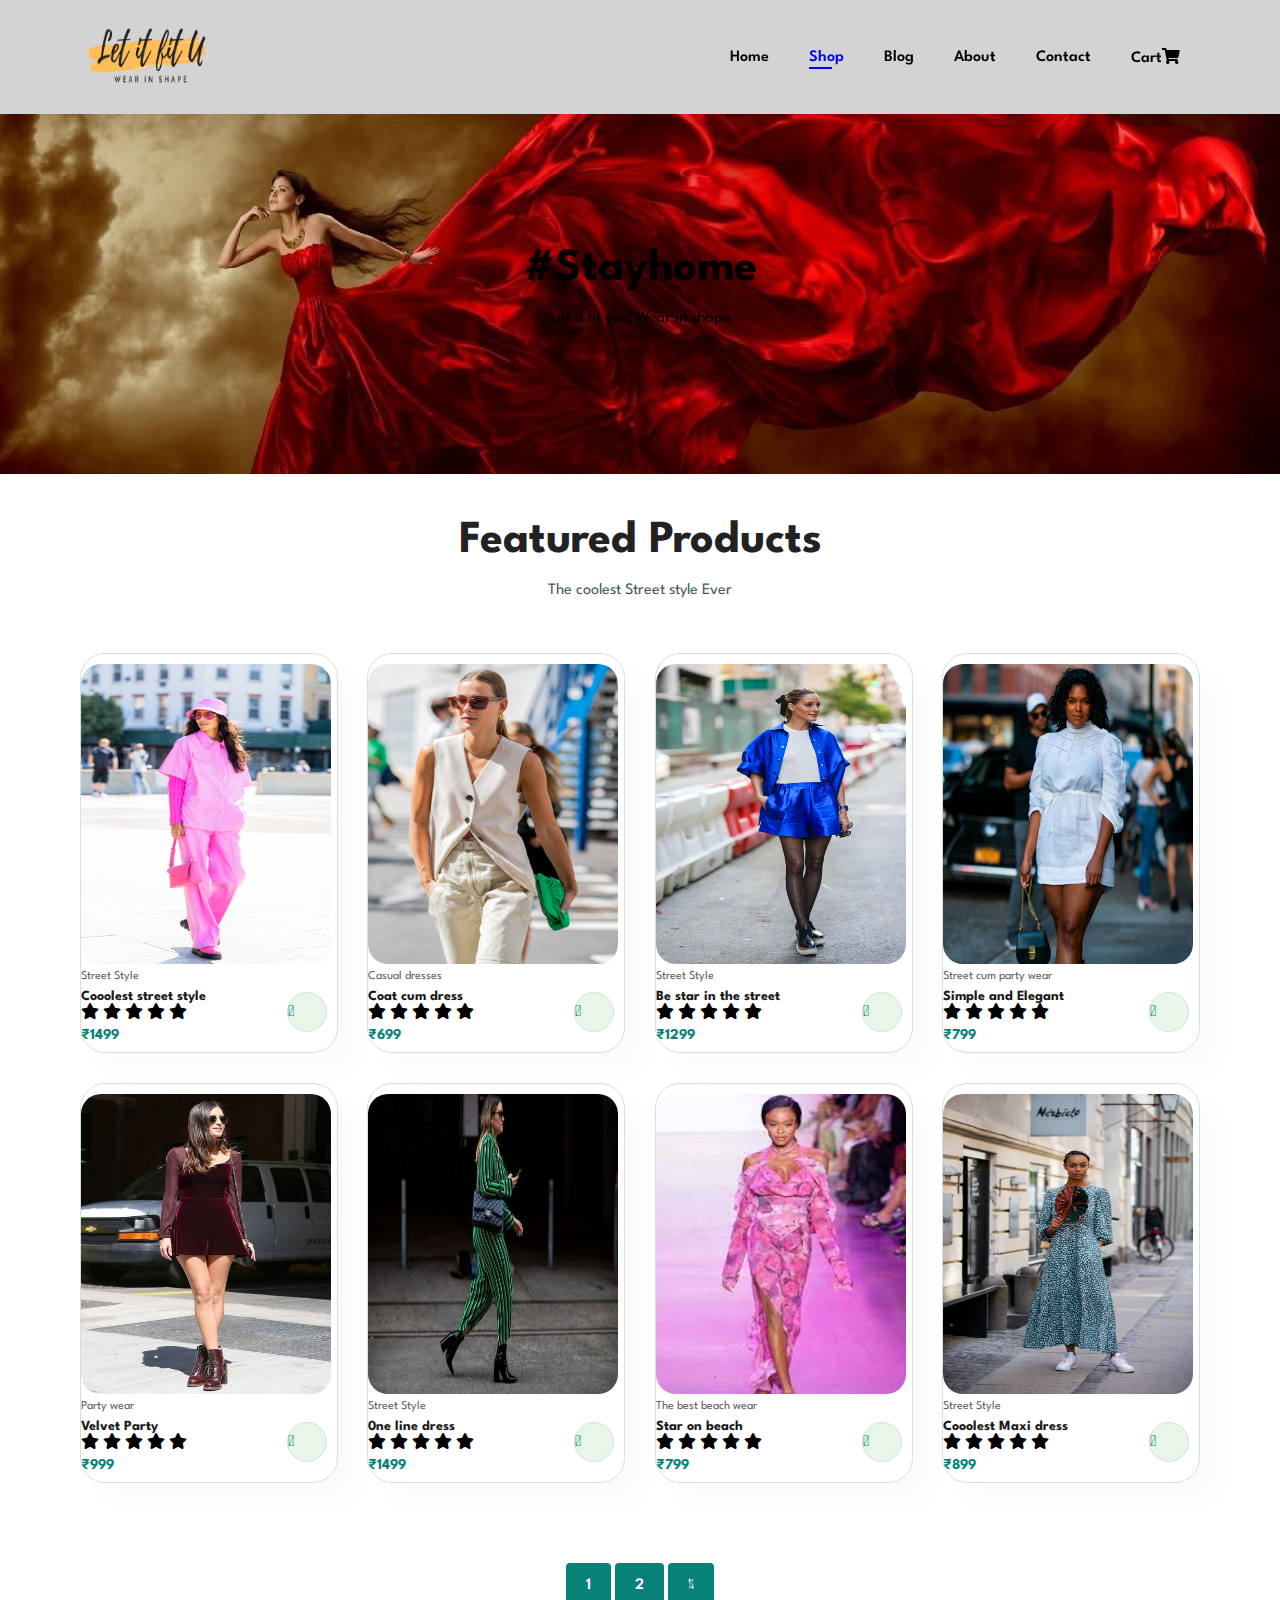
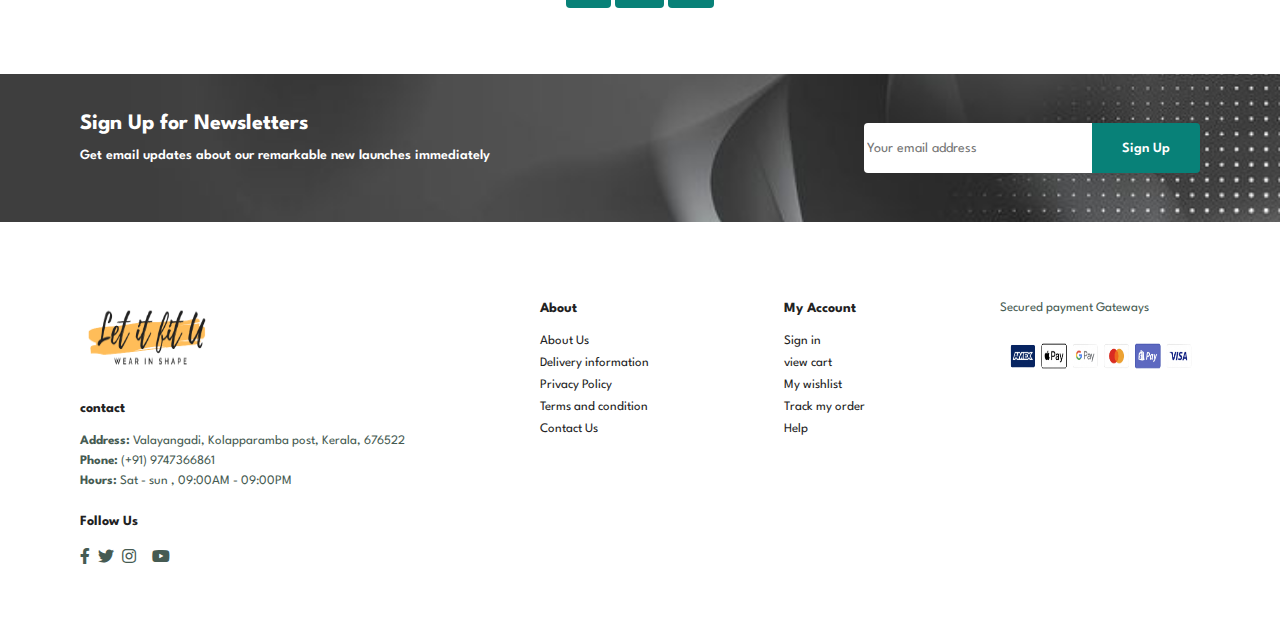
<file: shop.html>
<!DOCTYPE html>
<html lang="en">

<head>
    <meta charset="UTF-8">
    <meta http-equiv="X-UA-Compatible" content="IE=edge">
    <meta name="viewport" content="widith=device-width, initial-scale=1.0">
    <title>Letitfityou</title>
    <link rel="stylesheet" href="https://pro.fontawesome.com/releases/v5.10.0/css/all.css">
    <link rel="stylesheet" href="style.css">
</head>
<body>
    <section id="header">
        <a href="#"><img src="images/logo.png" class="logo" alt=""></a>
        <div>
            <ul id="navbar">
                <li><a href="index.html">Home</a></li>
                <li><a class="active" href="shop.html">Shop</a></li>
                <li><a href="blog.html">Blog</a></li>
                <li><a href="about.html">About</a></li>
                <li><a href="contact.html">Contact</a></li>
                <li><a id="lg-bag" href="cart.html">Cart<i class="fa fa-shopping-cart" aria-hidden="true"></i></a></li>
                <a href="#" id="close"><i class="far fa-times"></i></a>
            </ul>
        </div>
        <div id="mobile">
            <i id="bar" class="fas fa-outdent"></i>
        </div>
    </section>
    <section id="page-header">
        <h2>#Stayhome</h2>
        <p>Let it fit you, Wear in shape</p>
    </section>
    <section id="product1" class="section-p1">
        <h2>Featured Products</h2>
        <p>The coolest Street style Ever</p>
        <div class="pro-container">
            <div class="pro" onclick="window.location.href='first.html';">
                <img src="images/dresses/1/11.png" alt="">
                <div class="des">
                   <span>Street Style</span>
                   <h5>Cooolest street style</h5>
                   <div class="star">
                       <i class="fas fa-star"></i>
                       <i class="fas fa-star"></i>
                       <i class="fas fa-star"></i>
                       <i class="fas fa-star"></i>
                       <i class="fas fa-star"></i>
                   </div>
                   <h4>₹1499</h4>
                </div>
                <a href="#"><i class="fal fa-shopping-cart cart"></i></a>
           </div> 
           <div class="pro" onclick="window.location.href='second.html';">
            <img src="images/dresses/2/20.jpg" alt="">
            <div class="des">
               <span>Casual dresses</span>
               <h5>Coat cum dress</h5>
               <div class="star">
                   <i class="fas fa-star"></i>
                   <i class="fas fa-star"></i>
                   <i class="fas fa-star"></i>
                   <i class="fas fa-star"></i>
                   <i class="fas fa-star"></i>
               </div>
               <h4>₹699</h4>
            </div>
            <a href="#"><i class="fal fa-shopping-cart cart"></i></a>
       </div> 
       <div class="pro" onclick="window.location.href='third.html';">
        <img src="images/dresses/3/30.png" alt="">
        <div class="des">
           <span>Street Style</span>
           <h5>Be star in the street</h5>
           <div class="star">
               <i class="fas fa-star"></i>
               <i class="fas fa-star"></i>
               <i class="fas fa-star"></i>
               <i class="fas fa-star"></i>
               <i class="fas fa-star"></i>
           </div>
           <h4>₹1299</h4>
        </div>
        <a href="#"><i class="fal fa-shopping-cart cart"></i></a>
   </div> 
   <div class="pro" onclick="window.location.href='fourth.html';">
    <img src="images/dresses/4/40.png" alt="">
    <div class="des">
       <span>Street cum party wear</span>
       <h5>Simple and Elegant</h5>
       <div class="star">
           <i class="fas fa-star"></i>
           <i class="fas fa-star"></i>
           <i class="fas fa-star"></i>
           <i class="fas fa-star"></i>
           <i class="fas fa-star"></i>
       </div>
       <h4>₹799</h4>
    </div>
    <a href="#"><i class="fal fa-shopping-cart cart"></i></a>
</div> 
<div class="pro" onclick="window.location.href='fifth.html';">
    <img src="images/dresses/5/53.jpg" alt="">
    <div class="des">
       <span>Party wear</span>
       <h5>Velvet Party</h5>
       <div class="star">
           <i class="fas fa-star"></i>
           <i class="fas fa-star"></i>
           <i class="fas fa-star"></i>
           <i class="fas fa-star"></i>
           <i class="fas fa-star"></i>
       </div>
       <h4>₹999</h4>
    </div>
    <a href="#"><i class="fal fa-shopping-cart cart"></i></a>
</div> 
           <div class="pro" onclick="window.location.href='sixth.html';">
            <img src="images/dresses/6/61.jpg" alt="">
            <div class="des">
               <span>Street Style</span>
               <h5>0ne line dress</h5>
               <div class="star">
                   <i class="fas fa-star"></i>
                   <i class="fas fa-star"></i>
                   <i class="fas fa-star"></i>
                   <i class="fas fa-star"></i>
                   <i class="fas fa-star"></i>
               </div>
               <h4>₹1499</h4>
            </div>
            <a href="#"><i class="fal fa-shopping-cart cart"></i></a>
       </div> 
       <div class="pro" onclick="window.location.href='seven.html';">
        <img src="images/dresses/7/70.jpg" alt="">
        <div class="des">
           <span>The best beach wear</span>
           <h5>Star on beach</h5>
           <div class="star">
               <i class="fas fa-star"></i>
               <i class="fas fa-star"></i>
               <i class="fas fa-star"></i>
               <i class="fas fa-star"></i>
               <i class="fas fa-star"></i>
           </div>
           <h4>₹799</h4>
        </div>
        <a href="#"><i class="fal fa-shopping-cart cart"></i></a>
   </div> 
   <div class="pro" onclick="window.location.href='eight.html';">
    <img src="images/dresses/8/80.jpg" alt="">
    <div class="des">
       <span>Street Style</span>
       <h5>Cooolest Maxi dress</h5>
       <div class="star">
           <i class="fas fa-star"></i>
           <i class="fas fa-star"></i>
           <i class="fas fa-star"></i>
           <i class="fas fa-star"></i>
           <i class="fas fa-star"></i>
       </div>
       <h4>₹899</h4>
    </div>
    <a href="#"><i class="fal fa-shopping-cart cart"></i></a>
</div> 
 
         </div>
    </section>
    <section id="pagination" class="section-p1">
        <a href="#">1</a>
        <a href="#">2</a>
        <a href="#"><i class="fal fa-long-arrow-alt-right"></i></a>
    </section>
    <section id="newsletter" class="section-p1 section-m1">
        <div class="newstext">
        <h4>Sign Up for Newsletters</h4>
        <p>Get email updates about our remarkable <span>new launches</span> immediately</p>
        </div>
        <div class="form">
            <input type="email" placeholder="Your email address">
            <button class="normal">Sign Up</button>
        </div>
    </section>
    <footer class="section-p1">
        <div class="col">
            <img class="logo" src="images/logo.png" width="148px" height="70px" alt="">
            <h4>contact</h4>
            <p><strong>Address:</strong> Valayangadi, Kolapparamba post, Kerala, 676522</p>
            <p><strong>Phone:</strong> (+91) 9747366861</p>
            <p><strong>Hours:</strong> Sat - sun , 09:00AM - 09:00PM</p>
            <div class="follow">
                <h4>Follow Us</h4>
                <div class="icon">
                    <i class="fab fa-facebook-f"></i>
                    <i class="fab fa-twitter"></i>
                    <i class="fab fa-instagram"></i>
                    <i class="fab fa-pintrest"></i>
                    <i class="fab fa-youtube"></i>
                </div>
            </div>
        </div>
        <div class="col">
            <h4>About</h4>
            <a href="#">About Us</a>
            <a href="#">Delivery information</a>
            <a href="#">Privacy Policy</a>
            <a href="#">Terms and condition</a>
            <a href="#">Contact Us</a>
        </div>
        <div class="col">
            <h4>My Account</h4>
            <a href="#">Sign in</a>
            <a href="#">view cart</a>
            <a href="#">My wishlist</a>
            <a href="#">Track my order</a>
            <a href="#">Help</a>
        </div>
        <div class="payment">
            <p>Secured payment Gateways</p>
            <img src="images/pay.png" width="200" height="70">
        </div>
    </footer>
    <script src="script.js"></script>
</body>
</html>
</file>
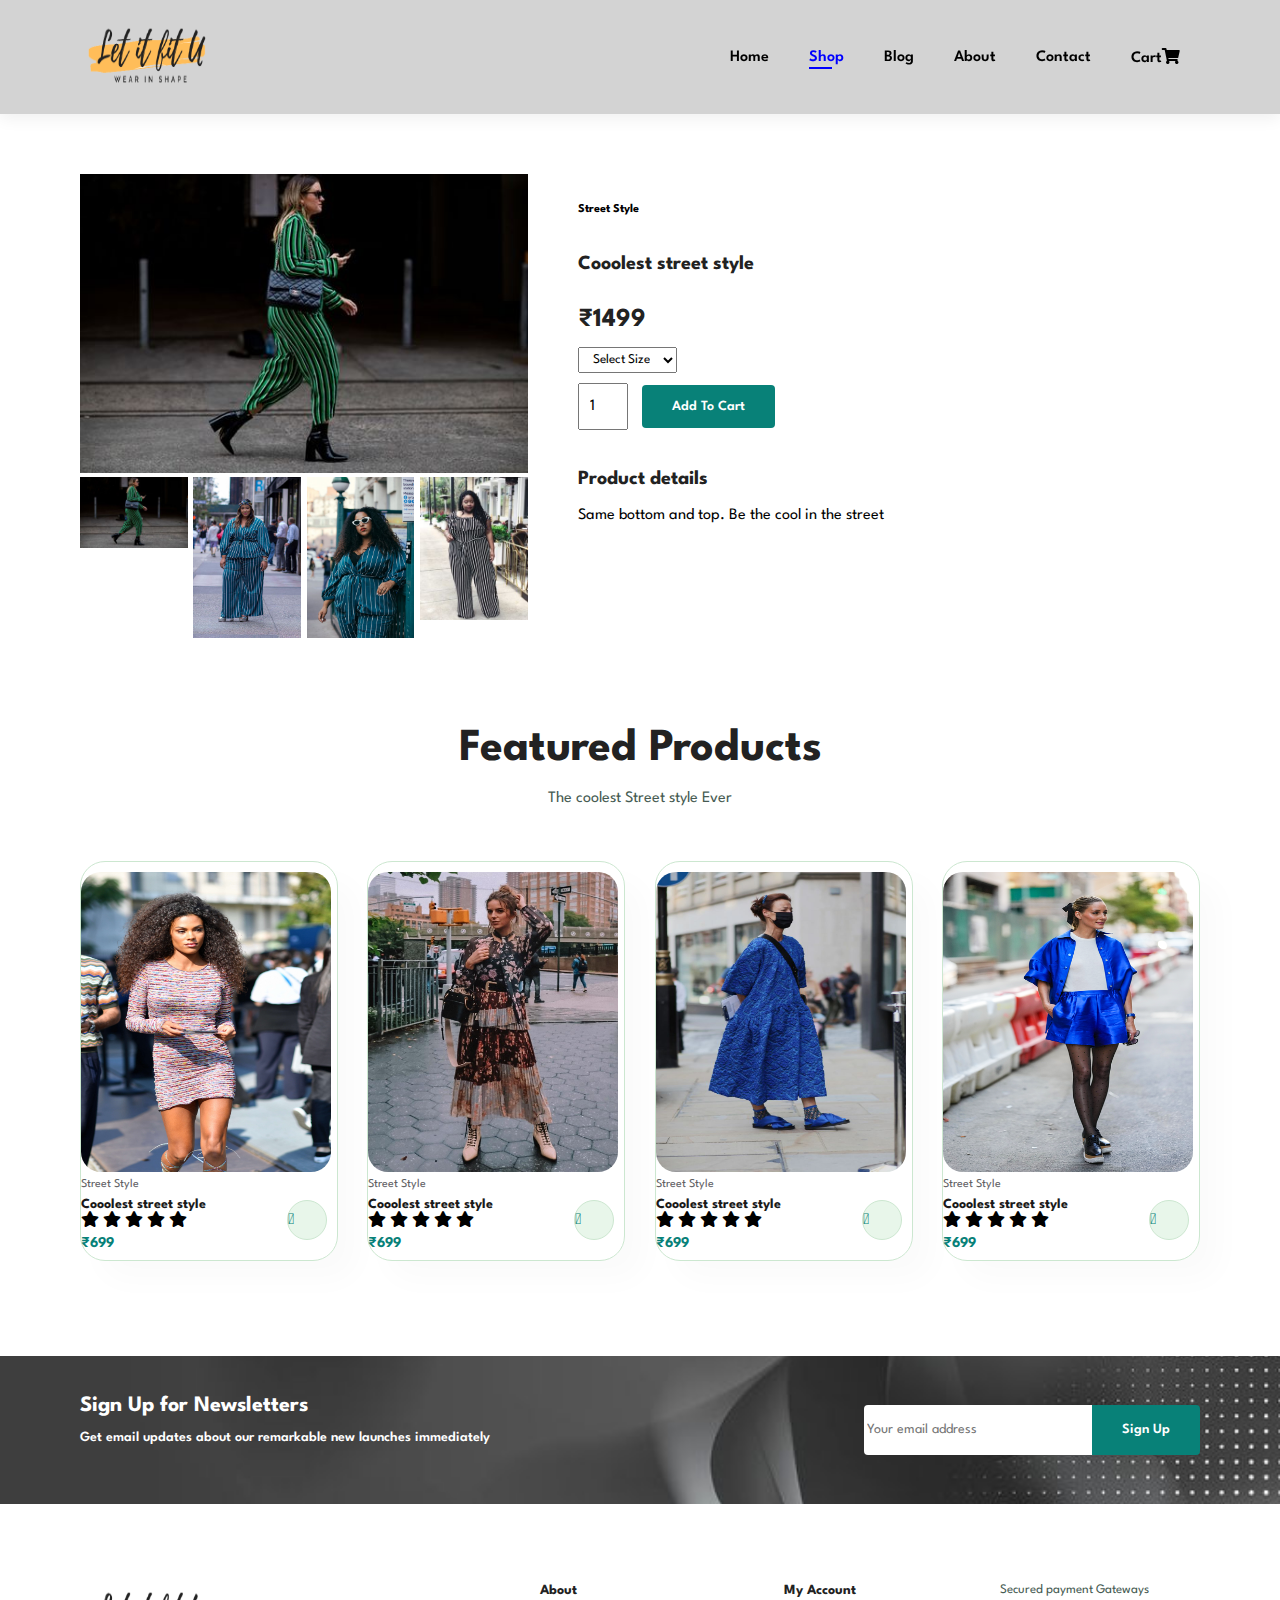
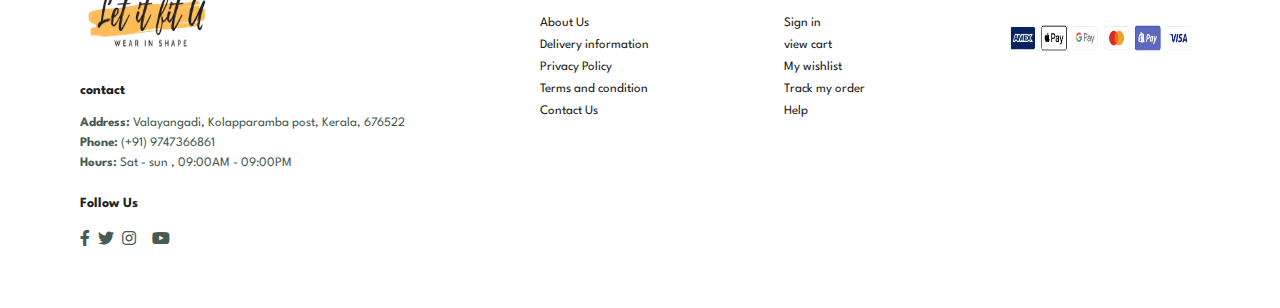
<file: sixth.html>
<!DOCTYPE html>
<html lang="en">

<head>
    <meta charset="UTF-8">
    <meta http-equiv="X-UA-Compatible" content="IE=edge">
    <meta name="viewport" content="widith=device-width, initial-scale=1.0">
    <title>Letitfityou</title>
    <link rel="stylesheet" href="https://pro.fontawesome.com/releases/v5.10.0/css/all.css">
    <link rel="stylesheet" href="style.css">
</head>
<body>
    <section id="header">
        <a href="#"><img src="images/logo.png" class="logo" alt=""></a>
        <div>
            <ul id="navbar">
                <li><a href="index.html">Home</a></li>
                <li><a class="active" href="shop.html">Shop</a></li>
                <li><a href="blog.html">Blog</a></li>
                <li><a href="about.html">About</a></li>
                <li><a href="contact.html">Contact</a></li>
                <li><a id="lg-bag" href="cart.html">Cart<i class="fa fa-shopping-cart" aria-hidden="true"></i></a></li>
                <a href="#" id="close"><i class="far fa-times"></i></a>
            </ul>
        </div>
        <div id="mobile">
            <i id="bar" class="fas fa-outdent"></i>
        </div>
    </section>
    <section id="prodetails" class="section-p1">
        <div class="single-pro-image">
            <img src="images/dresses/6/61.jpg" width="100%" id="MainImg" alt="">

            <div class="small-img-group">
                <div class="small-img-col">
                    <img src="images/dresses/6/61.jpg" width="100%" class="small-img" alt="">
                </div>
                <div class="small-img-col">
                    <img src="images/dresses/6/62.jpg" width="100%" class="small-img" alt="">
                </div>
                <div class="small-img-col">
                    <img src="images/dresses/6/63.jpg" width="100%" class="small-img" alt="">
                </div>
                <div class="small-img-col">
                    <img src="images/dresses/6/64.jpg" width="100%" class="small-img" alt="">
                </div>
            </div>
        </div>
        <div class="single-pro-details">
            <h6>Street Style</h6>
            <h4>Cooolest street style</h4>
            <h2>₹1499</h2>
            <select>
                <option>Select Size</option>
                <option>xs</option>
                <option>s</option>
                <option>M</option>
                <option>XL</option>
                <option>XXL</option>
            </select>
            <input type="number" value="1">
            <button class="normal">Add To Cart</button>
            <h4>Product details</h4>
            <span>Same bottom and top. Be the cool in the street</span>
        </div>
    </section>
    <section id="product1" class="section-p1">
        <h2>Featured Products</h2>
        <p>The coolest Street style Ever</p>
        <div class="pro-container">
            <div class="pro">
                <img src="images/Products/f1.jpg" alt="">
                <div class="des">
                   <span>Street Style</span>
                   <h5>Cooolest street style</h5>
                   <div class="star">
                       <i class="fas fa-star"></i>
                       <i class="fas fa-star"></i>
                       <i class="fas fa-star"></i>
                       <i class="fas fa-star"></i>
                       <i class="fas fa-star"></i>
                   </div>
                   <h4>₹699</h4>
                </div>
                <a href="#"><i class="fal fa-shopping-cart cart"></i></a>
           </div> 
           <div class="pro">
            <img src="images/Products/f2.jpg" alt="">
            <div class="des">
               <span>Street Style</span>
               <h5>Cooolest street style</h5>
               <div class="star">
                   <i class="fas fa-star"></i>
                   <i class="fas fa-star"></i>
                   <i class="fas fa-star"></i>
                   <i class="fas fa-star"></i>
                   <i class="fas fa-star"></i>
               </div>
               <h4>₹699</h4>
            </div>
            <a href="#"><i class="fal fa-shopping-cart cart"></i></a>
       </div> 
       <div class="pro">
        <img src="images/Products/f3.jpg" alt="">
        <div class="des">
           <span>Street Style</span>
           <h5>Cooolest street style</h5>
           <div class="star">
               <i class="fas fa-star"></i>
               <i class="fas fa-star"></i>
               <i class="fas fa-star"></i>
               <i class="fas fa-star"></i>
               <i class="fas fa-star"></i>
           </div>
           <h4>₹699</h4>
        </div>
        <a href="#"><i class="fal fa-shopping-cart cart"></i></a>
   </div> 
   <div class="pro">
    <img src="images/Products/f4.png" alt="">
    <div class="des">
       <span>Street Style</span>
       <h5>Cooolest street style</h5>
       <div class="star">
           <i class="fas fa-star"></i>
           <i class="fas fa-star"></i>
           <i class="fas fa-star"></i>
           <i class="fas fa-star"></i>
           <i class="fas fa-star"></i>
       </div>
       <h4>₹699</h4>
    </div>
    <a href="#"><i class="fal fa-shopping-cart cart"></i></a>
</div> 
</div> 
    </section>
    <section id="newsletter" class="section-p1 section-m1">
        <div class="newstext">
        <h4>Sign Up for Newsletters</h4>
        <p>Get email updates about our remarkable <span>new launches</span> immediately</p>
        </div>
        <div class="form">
            <input type="email" placeholder="Your email address">
            <button class="normal">Sign Up</button>
        </div>
    </section>
    <footer class="section-p1">
        <div class="col">
            <img class="logo" src="images/logo.png" width="148px" height="70px" alt="">
            <h4>contact</h4>
            <p><strong>Address:</strong> Valayangadi, Kolapparamba post, Kerala, 676522</p>
            <p><strong>Phone:</strong> (+91) 9747366861</p>
            <p><strong>Hours:</strong> Sat - sun , 09:00AM - 09:00PM</p>
            <div class="follow">
                <h4>Follow Us</h4>
                <div class="icon">
                    <i class="fab fa-facebook-f"></i>
                    <i class="fab fa-twitter"></i>
                    <i class="fab fa-instagram"></i>
                    <i class="fab fa-pintrest"></i>
                    <i class="fab fa-youtube"></i>
                </div>
            </div>
        </div>
        <div class="col">
            <h4>About</h4>
            <a href="#">About Us</a>
            <a href="#">Delivery information</a>
            <a href="#">Privacy Policy</a>
            <a href="#">Terms and condition</a>
            <a href="#">Contact Us</a>
        </div>
        <div class="col">
            <h4>My Account</h4>
            <a href="#">Sign in</a>
            <a href="#">view cart</a>
            <a href="#">My wishlist</a>
            <a href="#">Track my order</a>
            <a href="#">Help</a>
        </div>
        <div class="payment">
            <p>Secured payment Gateways</p>
            <img src="images/pay.png" width="200" height="70">
        </div>
    </footer>
    <script>
        var mi = document.getElementById("MainImg");
        var si = document.getElementsByClassName("small-img");

        si[0].onclick = function(){
            mi.src = si[0].src;
        }
        si[1].onclick = function(){
            mi.src = si[1].src;
        }
        si[2].onclick = function(){
            mi.src = si[2].src;
        }
        si[3].onclick = function(){
            mi.src = si[3].src;
        }
    </script>
    <script src="script.js"></script>
</body>
</html>
</file>
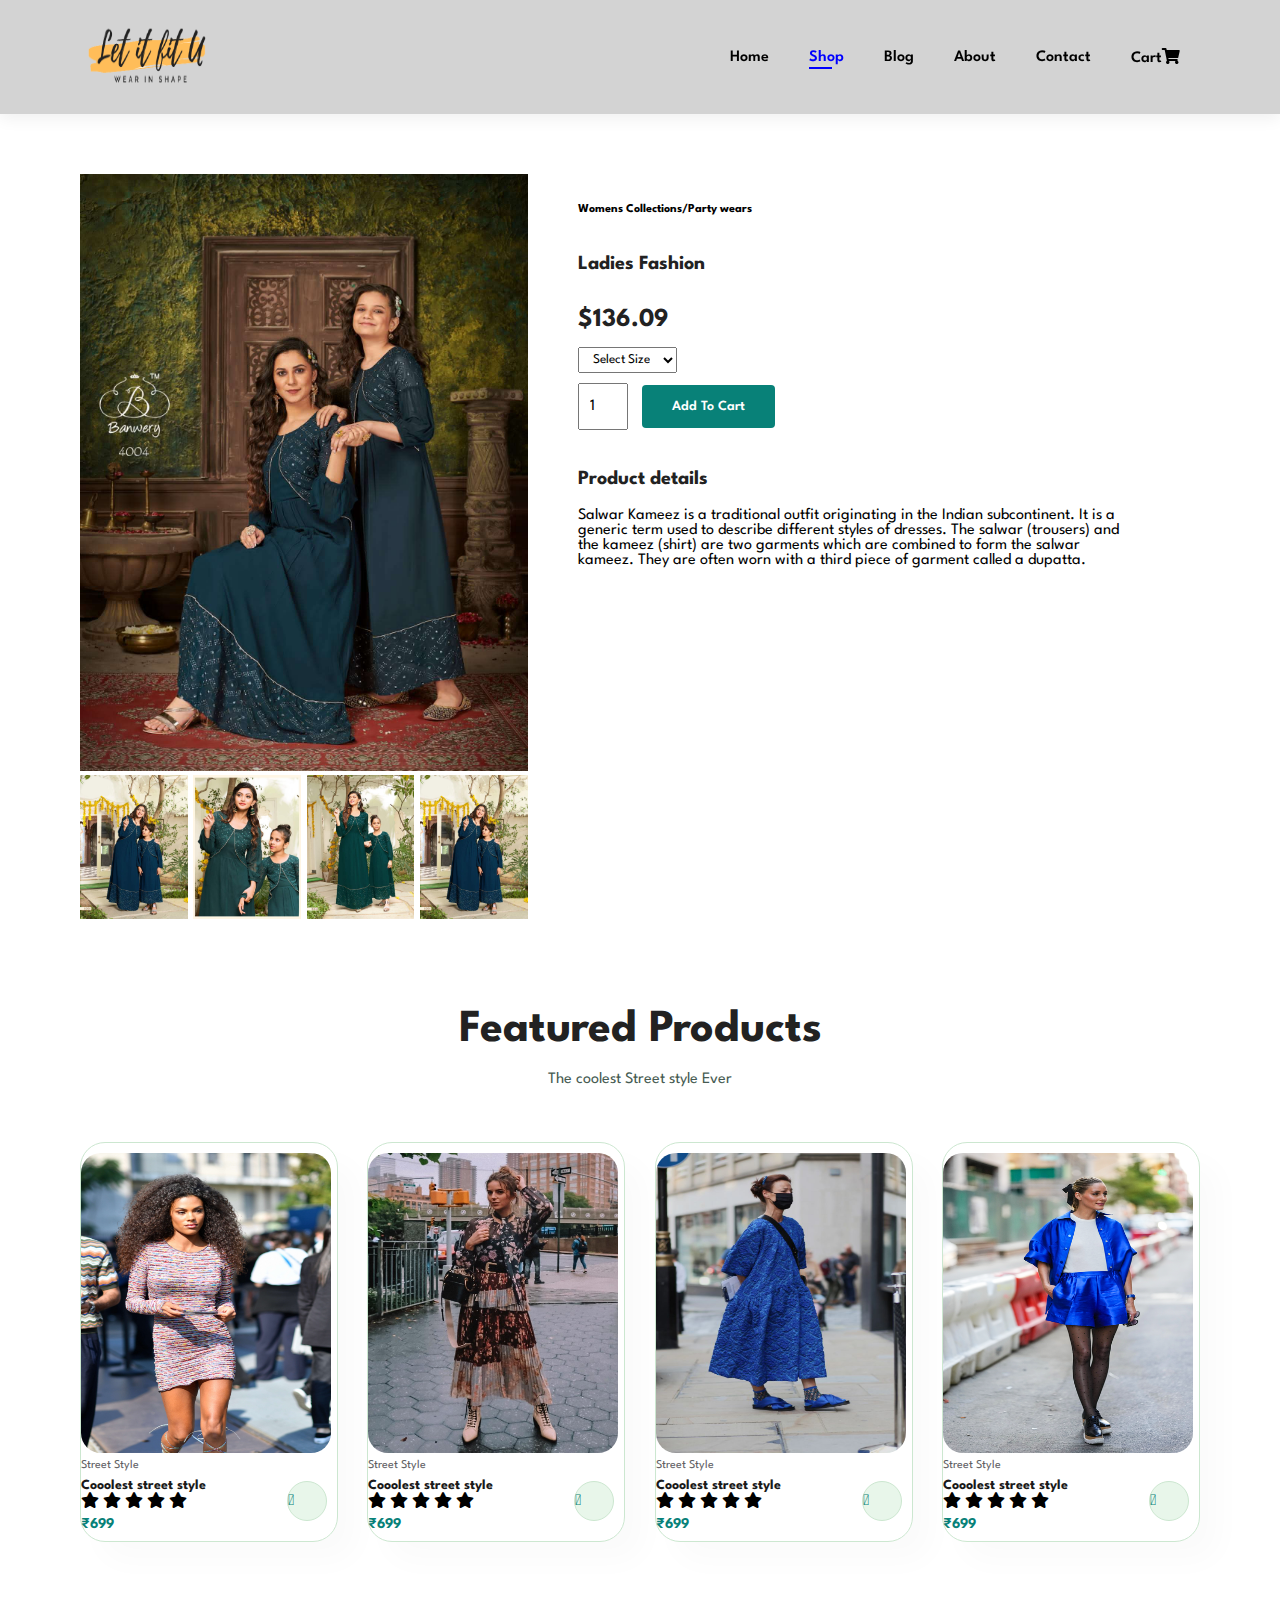
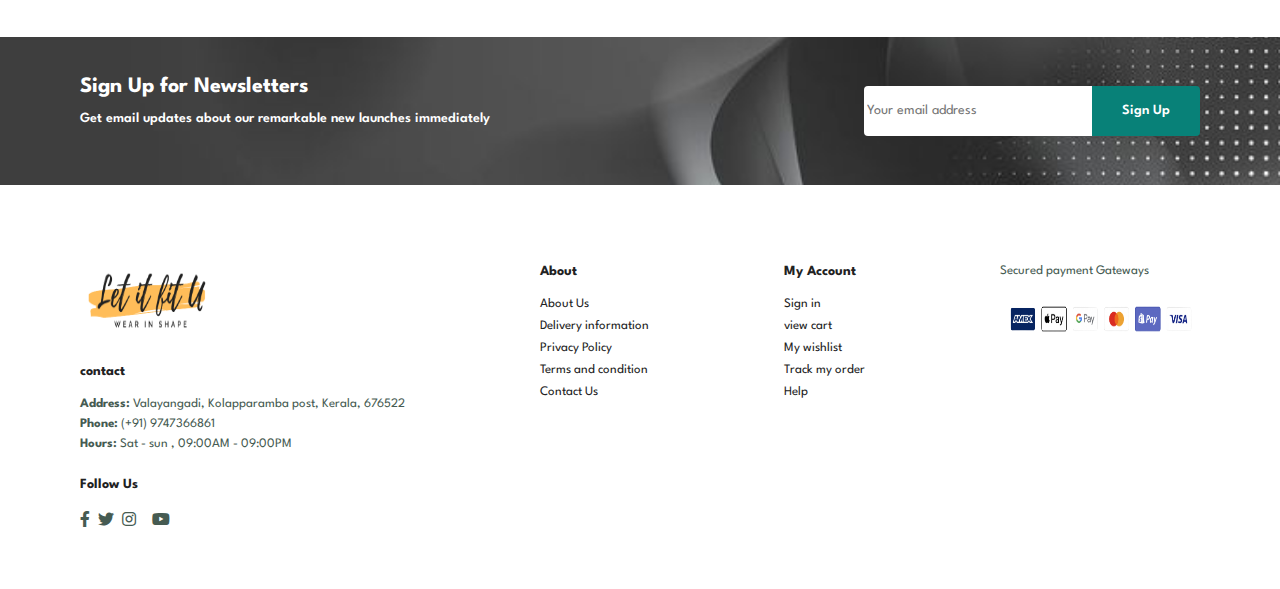
<file: sproduct.html>
<!DOCTYPE html>
<html lang="en">

<head>
    <meta charset="UTF-8">
    <meta http-equiv="X-UA-Compatible" content="IE=edge">
    <meta name="viewport" content="widith=device-width, initial-scale=1.0">
    <title>Letitfityou</title>
    <link rel="stylesheet" href="https://pro.fontawesome.com/releases/v5.10.0/css/all.css">
    <link rel="stylesheet" href="style.css">
</head>
<body>
    <section id="header">
        <a href="#"><img src="images/logo.png" class="logo" alt=""></a>
        <div>
            <ul id="navbar">
                <li><a href="index.html">Home</a></li>
                <li><a class="active" href="shop.html">Shop</a></li>
                <li><a href="blog.html">Blog</a></li>
                <li><a href="about.html">About</a></li>
                <li><a href="contact.html">Contact</a></li>
                <li><a id="lg-bag" href="cart.html">Cart<i class="fa fa-shopping-cart" aria-hidden="true"></i></a></li>
                <a href="#" id="close"><i class="far fa-times"></i></a>
            </ul>
        </div>
        <div id="mobile">
            <i id="bar" class="fas fa-outdent"></i>
        </div>
    </section>
    <section id="prodetails" class="section-p1">
        <div class="single-pro-image">
            <img src="images/slider/images.jpg" width="100%" id="MainImg" alt="">

            <div class="small-img-group">
                <div class="small-img-col">
                    <img src="images/slider/1.jpeg" width="100%" class="small-img" alt="">
                </div>
                <div class="small-img-col">
                    <img src="images/slider/2.jpeg" width="100%" class="small-img" alt="">
                </div>
                <div class="small-img-col">
                    <img src="images/slider/3.jpeg" width="100%" class="small-img" alt="">
                </div>
                <div class="small-img-col">
                    <img src="images/slider/1.jpeg" width="100%" class="small-img" alt="">
                </div>
            </div>
        </div>
        <div class="single-pro-details">
            <h6>Womens Collections/Party wears</h6>
            <h4>Ladies Fashion</h4>
            <h2>$136.09</h2>
            <select>
                <option>Select Size</option>
                <option>xs</option>
                <option>s</option>
                <option>M</option>
                <option>XL</option>
                <option>XXL</option>
            </select>
            <input type="number" value="1">
            <button class="normal">Add To Cart</button>
            <h4>Product details</h4>
            <span>Salwar Kameez is a traditional outfit originating in the Indian subcontinent. It is a generic term used to describe different styles of dresses. The salwar (trousers) and the kameez (shirt) are two garments which are combined to form the salwar kameez. They are often worn with a third piece of garment called a dupatta.</span>
        </div>
    </section>
    <section id="product1" class="section-p1">
        <h2>Featured Products</h2>
        <p>The coolest Street style Ever</p>
        <div class="pro-container">
            <div class="pro">
                <img src="images/Products/f1.jpg" alt="">
                <div class="des">
                   <span>Street Style</span>
                   <h5>Cooolest street style</h5>
                   <div class="star">
                       <i class="fas fa-star"></i>
                       <i class="fas fa-star"></i>
                       <i class="fas fa-star"></i>
                       <i class="fas fa-star"></i>
                       <i class="fas fa-star"></i>
                   </div>
                   <h4>₹699</h4>
                </div>
                <a href="#"><i class="fal fa-shopping-cart cart"></i></a>
           </div> 
           <div class="pro">
            <img src="images/Products/f2.jpg" alt="">
            <div class="des">
               <span>Street Style</span>
               <h5>Cooolest street style</h5>
               <div class="star">
                   <i class="fas fa-star"></i>
                   <i class="fas fa-star"></i>
                   <i class="fas fa-star"></i>
                   <i class="fas fa-star"></i>
                   <i class="fas fa-star"></i>
               </div>
               <h4>₹699</h4>
            </div>
            <a href="#"><i class="fal fa-shopping-cart cart"></i></a>
       </div> 
       <div class="pro">
        <img src="images/Products/f3.jpg" alt="">
        <div class="des">
           <span>Street Style</span>
           <h5>Cooolest street style</h5>
           <div class="star">
               <i class="fas fa-star"></i>
               <i class="fas fa-star"></i>
               <i class="fas fa-star"></i>
               <i class="fas fa-star"></i>
               <i class="fas fa-star"></i>
           </div>
           <h4>₹699</h4>
        </div>
        <a href="#"><i class="fal fa-shopping-cart cart"></i></a>
   </div> 
   <div class="pro">
    <img src="images/Products/f4.png" alt="">
    <div class="des">
       <span>Street Style</span>
       <h5>Cooolest street style</h5>
       <div class="star">
           <i class="fas fa-star"></i>
           <i class="fas fa-star"></i>
           <i class="fas fa-star"></i>
           <i class="fas fa-star"></i>
           <i class="fas fa-star"></i>
       </div>
       <h4>₹699</h4>
    </div>
    <a href="#"><i class="fal fa-shopping-cart cart"></i></a>
</div> 
</div> 
    </section>
    <section id="newsletter" class="section-p1 section-m1">
        <div class="newstext">
        <h4>Sign Up for Newsletters</h4>
        <p>Get email updates about our remarkable <span>new launches</span> immediately</p>
        </div>
        <div class="form">
            <input type="email" placeholder="Your email address">
            <button class="normal">Sign Up</button>
        </div>
    </section>
    <footer class="section-p1">
        <div class="col">
            <img class="logo" src="images/logo.png" width="148px" height="70px" alt="">
            <h4>contact</h4>
            <p><strong>Address:</strong> Valayangadi, Kolapparamba post, Kerala, 676522</p>
            <p><strong>Phone:</strong> (+91) 9747366861</p>
            <p><strong>Hours:</strong> Sat - sun , 09:00AM - 09:00PM</p>
            <div class="follow">
                <h4>Follow Us</h4>
                <div class="icon">
                    <i class="fab fa-facebook-f"></i>
                    <i class="fab fa-twitter"></i>
                    <i class="fab fa-instagram"></i>
                    <i class="fab fa-pintrest"></i>
                    <i class="fab fa-youtube"></i>
                </div>
            </div>
        </div>
        <div class="col">
            <h4>About</h4>
            <a href="#">About Us</a>
            <a href="#">Delivery information</a>
            <a href="#">Privacy Policy</a>
            <a href="#">Terms and condition</a>
            <a href="#">Contact Us</a>
        </div>
        <div class="col">
            <h4>My Account</h4>
            <a href="#">Sign in</a>
            <a href="#">view cart</a>
            <a href="#">My wishlist</a>
            <a href="#">Track my order</a>
            <a href="#">Help</a>
        </div>
        <div class="payment">
            <p>Secured payment Gateways</p>
            <img src="images/pay.png" width="200" height="70">
        </div>
    </footer>
    <script>
        var mi = document.getElementById("MainImg");
        var si = document.getElementsByClassName("small-img");

        si[0].onclick = function(){
            mi.src = si[0].src;
        }
        si[1].onclick = function(){
            mi.src = si[1].src;
        }
        si[2].onclick = function(){
            mi.src = si[2].src;
        }
        si[3].onclick = function(){
            mi.src = si[3].src;
        }
    </script>
    <script src="script.js"></script>
</body>
</html>
</file>
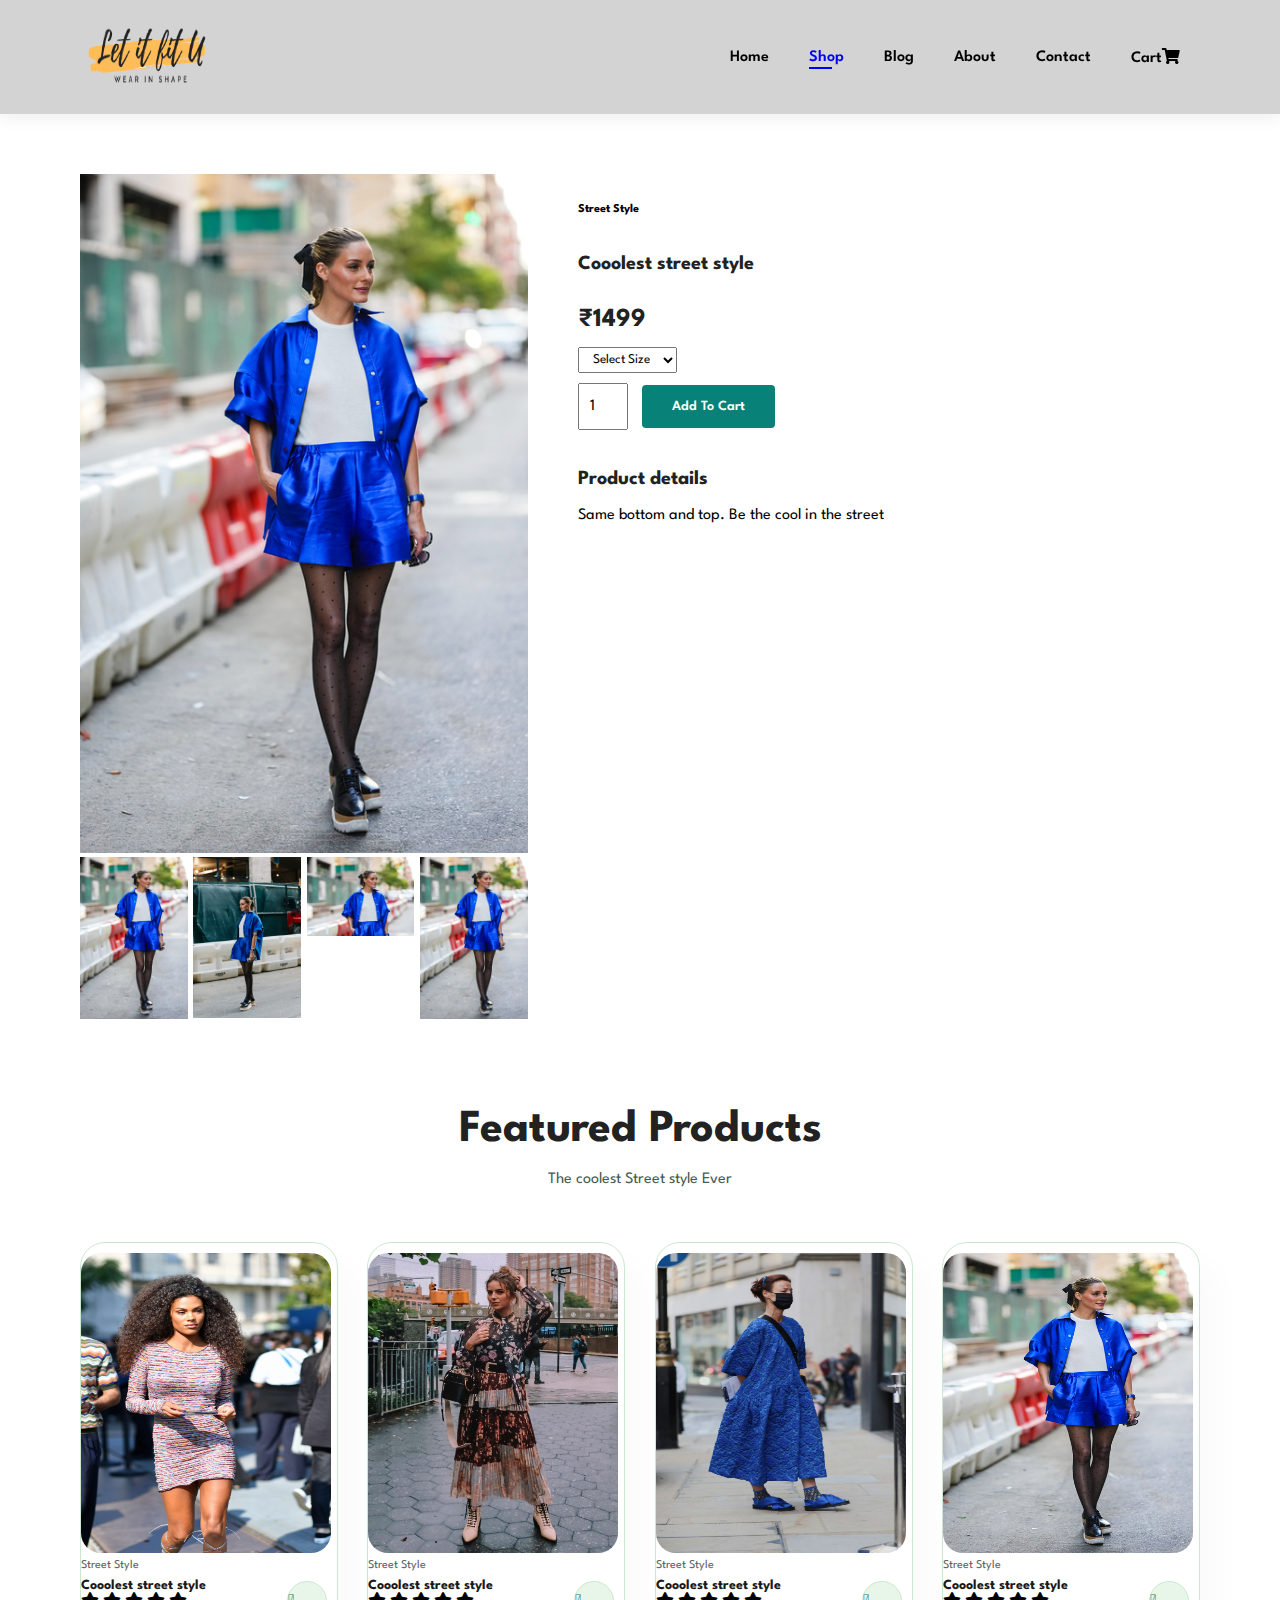
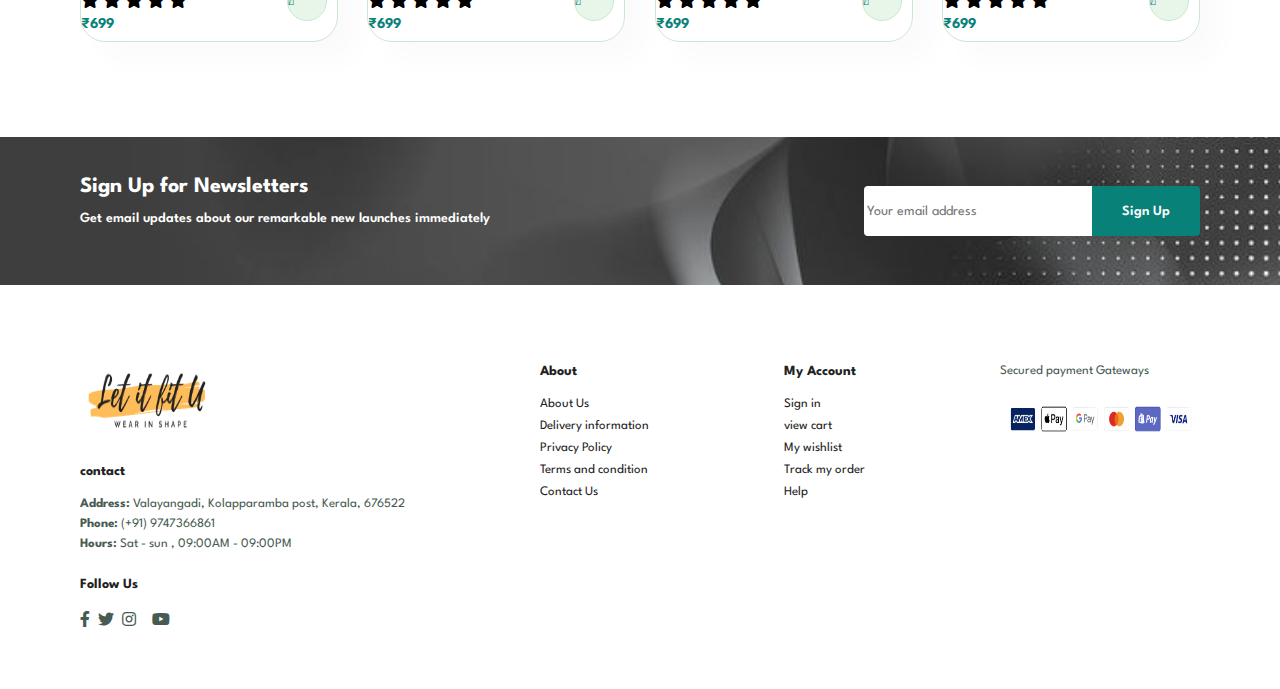
<file: third.html>
<!DOCTYPE html>
<html lang="en">

<head>
    <meta charset="UTF-8">
    <meta http-equiv="X-UA-Compatible" content="IE=edge">
    <meta name="viewport" content="widith=device-width, initial-scale=1.0">
    <title>Letitfityou</title>
    <link rel="stylesheet" href="https://pro.fontawesome.com/releases/v5.10.0/css/all.css">
    <link rel="stylesheet" href="style.css">
</head>
<body>
    <section id="header">
        <a href="#"><img src="images/logo.png" class="logo" alt=""></a>
        <div>
            <ul id="navbar">
                <li><a href="index.html">Home</a></li>
                <li><a class="active" href="shop.html">Shop</a></li>
                <li><a href="blog.html">Blog</a></li>
                <li><a href="about.html">About</a></li>
                <li><a href="contact.html">Contact</a></li>
                <li><a id="lg-bag" href="cart.html">Cart<i class="fa fa-shopping-cart" aria-hidden="true"></i></a></li>
                <a href="#" id="close"><i class="far fa-times"></i></a>
            </ul>
        </div>
        <div id="mobile">
            <i id="bar" class="fas fa-outdent"></i>
        </div>
    </section>
    <section id="prodetails" class="section-p1">
        <div class="single-pro-image">
            <img src="images/dresses/3/30.png" width="100%" id="MainImg" alt="">

            <div class="small-img-group">
                <div class="small-img-col">
                    <img src="images/dresses/3/30.png" width="100%" class="small-img" alt="">
                </div>
                <div class="small-img-col">
                    <img src="images/dresses/3/31.png" width="100%" class="small-img" alt="">
                </div>
                <div class="small-img-col">
                    <img src="images/dresses/3/32.png" width="100%" class="small-img" alt="">
                </div>
                <div class="small-img-col">
                    <img src="images/dresses/3/30.png" width="100%" class="small-img" alt="">
                </div>
            </div>
        </div>
        <div class="single-pro-details">
            <h6>Street Style</h6>
            <h4>Cooolest street style</h4>
            <h2>₹1499</h2>
            <select>
                <option>Select Size</option>
                <option>xs</option>
                <option>s</option>
                <option>M</option>
                <option>XL</option>
                <option>XXL</option>
            </select>
            <input type="number" value="1">
            <button class="normal">Add To Cart</button>
            <h4>Product details</h4>
            <span>Same bottom and top. Be the cool in the street</span>
        </div>
    </section>
    <section id="product1" class="section-p1">
        <h2>Featured Products</h2>
        <p>The coolest Street style Ever</p>
        <div class="pro-container">
            <div class="pro">
                <img src="images/Products/f1.jpg" alt="">
                <div class="des">
                   <span>Street Style</span>
                   <h5>Cooolest street style</h5>
                   <div class="star">
                       <i class="fas fa-star"></i>
                       <i class="fas fa-star"></i>
                       <i class="fas fa-star"></i>
                       <i class="fas fa-star"></i>
                       <i class="fas fa-star"></i>
                   </div>
                   <h4>₹699</h4>
                </div>
                <a href="#"><i class="fal fa-shopping-cart cart"></i></a>
           </div> 
           <div class="pro">
            <img src="images/Products/f2.jpg" alt="">
            <div class="des">
               <span>Street Style</span>
               <h5>Cooolest street style</h5>
               <div class="star">
                   <i class="fas fa-star"></i>
                   <i class="fas fa-star"></i>
                   <i class="fas fa-star"></i>
                   <i class="fas fa-star"></i>
                   <i class="fas fa-star"></i>
               </div>
               <h4>₹699</h4>
            </div>
            <a href="#"><i class="fal fa-shopping-cart cart"></i></a>
       </div> 
       <div class="pro">
        <img src="images/Products/f3.jpg" alt="">
        <div class="des">
           <span>Street Style</span>
           <h5>Cooolest street style</h5>
           <div class="star">
               <i class="fas fa-star"></i>
               <i class="fas fa-star"></i>
               <i class="fas fa-star"></i>
               <i class="fas fa-star"></i>
               <i class="fas fa-star"></i>
           </div>
           <h4>₹699</h4>
        </div>
        <a href="#"><i class="fal fa-shopping-cart cart"></i></a>
   </div> 
   <div class="pro">
    <img src="images/Products/f4.png" alt="">
    <div class="des">
       <span>Street Style</span>
       <h5>Cooolest street style</h5>
       <div class="star">
           <i class="fas fa-star"></i>
           <i class="fas fa-star"></i>
           <i class="fas fa-star"></i>
           <i class="fas fa-star"></i>
           <i class="fas fa-star"></i>
       </div>
       <h4>₹699</h4>
    </div>
    <a href="#"><i class="fal fa-shopping-cart cart"></i></a>
</div> 
</div> 
    </section>
    <section id="newsletter" class="section-p1 section-m1">
        <div class="newstext">
        <h4>Sign Up for Newsletters</h4>
        <p>Get email updates about our remarkable <span>new launches</span> immediately</p>
        </div>
        <div class="form">
            <input type="email" placeholder="Your email address">
            <button class="normal">Sign Up</button>
        </div>
    </section>
    <footer class="section-p1">
        <div class="col">
            <img class="logo" src="images/logo.png" width="148px" height="70px" alt="">
            <h4>contact</h4>
            <p><strong>Address:</strong> Valayangadi, Kolapparamba post, Kerala, 676522</p>
            <p><strong>Phone:</strong> (+91) 9747366861</p>
            <p><strong>Hours:</strong> Sat - sun , 09:00AM - 09:00PM</p>
            <div class="follow">
                <h4>Follow Us</h4>
                <div class="icon">
                    <i class="fab fa-facebook-f"></i>
                    <i class="fab fa-twitter"></i>
                    <i class="fab fa-instagram"></i>
                    <i class="fab fa-pintrest"></i>
                    <i class="fab fa-youtube"></i>
                </div>
            </div>
        </div>
        <div class="col">
            <h4>About</h4>
            <a href="#">About Us</a>
            <a href="#">Delivery information</a>
            <a href="#">Privacy Policy</a>
            <a href="#">Terms and condition</a>
            <a href="#">Contact Us</a>
        </div>
        <div class="col">
            <h4>My Account</h4>
            <a href="#">Sign in</a>
            <a href="#">view cart</a>
            <a href="#">My wishlist</a>
            <a href="#">Track my order</a>
            <a href="#">Help</a>
        </div>
        <div class="payment">
            <p>Secured payment Gateways</p>
            <img src="images/pay.png" width="200" height="70">
        </div>
    </footer>
    <script>
        var mi = document.getElementById("MainImg");
        var si = document.getElementsByClassName("small-img");

        si[0].onclick = function(){
            mi.src = si[0].src;
        }
        si[1].onclick = function(){
            mi.src = si[1].src;
        }
        si[2].onclick = function(){
            mi.src = si[2].src;
        }
        si[3].onclick = function(){
            mi.src = si[3].src;
        }
    </script>
    <script src="script.js"></script>
</body>
</html>
</file>
<file: style.css>
@import url('https://fonts.googleapis.com/css?family=Spartan:wght@100;200;300;400;500;600;700;800;900&display=swap');
*{
    margin: 0;
    padding: 0;
    box-sizing: border-box;
    font-family: 'spartan' , sans-serif;

}
h1{
    font-size: 50px;
    line-height: 64px;
    color: #222;
}
h2{
    font-size: 46px;
    line-height: 54px;
    color: #222;
}
h4{
    font-size: 20px;
    color: #222;
}
h6{
    font-weight: 700;
    font-size: 12px;
}
p{
    font-size: 16px;
    color: #465b52;
    margin: 15px 0 20px 0;
}
.section-p1 {
    padding: 40px 80px;
}
.section-m1{
    margin: 40px 0;
}
button.normal{
    font-size: 14px;
    font-weight: 600;
    padding: 15px 30px;
    color: #1a1a1a;
    background-color: #cce7d0;
    border-radius: 4px;
    cursor: pointer;
    border: none;
    outline: none;
    transition: 0.2s;
}
button.white{
    font-size: 13px;
    font-weight: 600;
    padding: 11px 18px;
    color:#cce7d0;
    background-color: transparent;
    cursor: pointer;
    border: 1px solid #fff;
    outline: none;
    transition: 0.2s;
}
body{
    width: 100%;
}
.logo{
    width: 148px;
    height: 70px;
}

#header{
    display: flex;
    align-items: center;
    justify-content: space-between;
    background-color: lightgray;
    padding: 20px 80px;
    box-shadow: 0 5px 15px rgba(0, 0, 0, 0.06);
    z-index: 999;
    position: sticky;
    top: 0;
    left: 0;
}

#navbar{
    display: flex;
    align-items: center;
    justify-content: center;
}
#navbar li{
    list-style: none;
    padding: 0 20px;
    position: relative;
}
#navbar li a{
    text-decoration: none;
    font-size: 16px;
    font-weight: 600;
    color: black;
    transition: 0.3s ease;
}
#navbar li a:hover,
#navbar li a.active{
    color: blue;
}
#navbar li a.active::after,
#navbar li a:hover::after{
    content: "";
    width: 30%;
    height: 2px;
    background: blue;
    position: absolute;
    bottom: -4px;
    left: 20px;
}
#mobile{
    display: none;
    align-items: center;
}
#close{
    display: none;
}
/*Homepage*/
#hero{
    background-image: url("images/hero4.jpg");
    height: 90vh;
    width: 100%;
    background-size: cover;
    background-position: top 25% right 0;
    padding: 0 80px;
    display: flex;
    flex-direction: column;
    align-items: flex-start;
    justify-content: center;
}
#hero h4{
    padding-bottom: 15px;
}
#hero h1{
    color: aqua;
}
#hero button{
    background-image: url("images/images/button-removebg-preview\ \(1\).png");
    background-color: transparent;
    color: #088178;
    border: 0;
    padding: 14px 80px 14px 65px;
    background-repeat: no-repeat;
    cursor: pointer;
    font-weight: 700;
    font-size: 20px;
}
#feature{
    display: flex;
    align-items: center;
    justify-content: space-between;
    flex-wrap: wrap;
}
#feature .fe-box{
    width: 180px;
    text-align: center;
    padding: 20px 15px;
    box-shadow: 20px 20px 34px rgba(0, 0, 0, 0.06);
    border: 1px solid #cce7d0;
    border-radius: 4px;
    margin: 15px 0px;
}
#feature .fe-box:hover{
    box-shadow: 10px 10px 54px rgba(70, 62, 221, 0.1);
}

#feature .fe-box img {
    width: 100%;
    margin-bottom: 10px;
}
/*background colour to freeeshipping*/
#feature .fe-box h6{
    display: inline-block;
    padding: 9px 8px 6px 8px;
    line-height: 1;
    border-radius: 4px;
    color: black;
    background-color: #b3b3b4;
    text-align: center;
}
#product1{
    text-align: center;
}
#product1 .pro-container{
    display: flex;
    justify-content: space-between;
    padding-top: 20px;
    flex-wrap: wrap;
    text-align: center;
}
#product1 .pro{
    width: 23%;
    min-width: 250px;
    padding: 10px 12px;
    border: 1px solid #cce7d0;
    border-radius: 25px;
    cursor: pointer;
    box-shadow: 20px 20px 30px rgba(0, 0, 0, 0.02);
    margin: 15px 0;
    transition: 0.2s ease;
    position: relative;
    text-align: center;
}
#product1 .pro:hover {
    box-shadow: 20px 20px 30px rgba(0, 0, 0, 0.06);
}
#product1 .pro img{
    height: 300px;
    width: 250px;
    border-radius: 20px 20px 20px 20px;
    text-align: center;
}
#product1 .pro{
    text-align: start;
    padding: 10px 0;
}
#product1 .pro .des span {
    color: #606063;
    font-size: 12px;
}
#product1 .pro .des h5{
    padding-top: 7px;
    color: #1a1a1a;
    font-size: 14px;
}
#product .pro .des i{
    font-size: 12px;
    color: rgb(243, rgb(238, 223, 14), blue);
}
#product1 .pro .des h4 {
    padding-top: 7px;
    font-size: 15px;
    font-weight: 700;
    color: #088178;
}

#product1 .pro .cart {
    width: 40px;
    height: 40px;
    line-height: 40px;
    border-radius: 50px;
    background-color: #e8f6ea;
    font-weight: 500;
    color: #088178;
    border: 1px solid #cce7d0;
    position: absolute;
    bottom: 20px;
    right: 10px;
}

#banner{
    display: flex;
    flex-direction: column;
    justify-content: center;
    align-items: center;
    text-align: center;
    background-image: url(images/Wedding-dress-banner.jpg);
    width: 100%;
    height: 40vh;
    background-size: cover;
    background-position: center;
}
#banner h4{
    font-size: 16px;
}
#banner h2{
    font-size: 30px;
}
#banner h2 span{
    color: #ef3636;
    text-shadow: #1a1a1a;
}
#banner button:hover{
    background: #088178;
    color: #fff;
}
#sm-banner{
    display: flex;
    justify-content: space-between;
    flex-wrap: wrap;
}
#sm-banner .banner-box{
    display: flex;
    flex-direction: column;
    justify-content: center;
    align-items: flex-start;
    background-image: url(images/friends.png);
    width: 550px;
    height: 50vh;
    background-size: cover;
    background-position: center;
    padding: 30px;
}
#sm-banner .banner-box2{
    background-image: url(images/storing-your-clothes.jpg);
}
#sm-banner h4{
    color: #fff;
    font-size: 20px;
    font-weight: 300;
}
#sm-banner h2{
    font-size: 28px;
    font-weight: 800;
}
#sm-banner span{
    font-size: 15px;
    font-weight: 500;
}
#sm-banner .banner-box:hover button{
    background: #088178;
    border: 1px solid #088178;
}
#banner3{
    display: flex;
    justify-content: space-between;
    flex-wrap: wrap;
    padding: 0 80px;
}
#banner3 .banner-box3{
    display: flex;
    flex-direction: column;
    justify-content: center;
    align-items: flex-start;
    background-image: url(images/lastbanner/children-little.jpg);
    width: 30%;
    height: 30vh;
    background-size: cover;
    background-position: center;
    padding: 30px;
    padding: 20px;
    margin-bottom: 20px;
}

#banner3 .banner-box2{
    display: flex;
    flex-direction: column;
    justify-content: center;
    align-items: flex-start;
    background-image: url(images/lastbanner/istockphoto-915320148-612x612.jpg);
    width: 30%;
    height: 30vh;
    background-size: cover;
    background-position: center;
    padding: 30px;
    padding: 20px;
    margin-bottom: 20px;
}
#banner3 .banner-box1{
    display: flex;
    flex-direction: column;
    justify-content: center;
    align-items: flex-start;
    background-image: url(images/lastbanner/Beach.jpg);
    width: 30%;
    height: 30vh;
    background-size: cover;
    background-position: center;
    padding: 30px;
    padding: 20px;
    margin-bottom: 20px;
}
#banner3 h2{
    color: #fff;
    font-weight: 900;
    font-size: 22px;
}
#banner3 h3{
    font-weight: 800;
    font-size: 15px;
}
#newsletter{
    display: flex;
    justify-content: space-between;
    flex-wrap: wrap;
    align-items: center;
    background-image: url(images/contact.jpg);
    background-repeat: no-repeat;
    background-position: 20% 30%;
    background-size: cover;
}

#newsletter h4{
    font-size: 22px;
    font-weight: 700;
    color: #fff;
}
#newsletter p{
    font-size: 14px;
    font-weight: 600;
    color: #fff;
}
#newsletter input{
    height: 3.125rem;
    padding: 0.125rem;
    font-size: 14px;
    width: 100%;
    border: 1px solid transparent;
    border-radius: 4px;
    outline: none;
    border-top-right-radius: 0;
    border-bottom-right-radius: 0;
}
#newsletter .form{
    display: flex;
    width: 30%;
}
#newsletter button{
    background-color: #088178;
    color: #fff;
    white-space: nowrap;
    border-top-left-radius: 0;
    border-bottom-left-radius: 0;
}
footer {
    display: flex;
    flex-wrap: wrap;
    justify-content: space-between;
}
footer .col{
    display: flex;
    flex-direction: column;
    align-items: flex-start;
    margin-bottom: 20px;

}
footer .logo{
    margin-bottom: 30px;
}
footer h4{
    font-size: 14px;
    padding-bottom: 20px;
}
footer p{
    font-size: 13px;
    margin: 0 0 8px 0;
}
footer a{
    font-size: 13px;
    text-decoration: none;
    color: #222;
    margin-bottom: 10px;
}
footer .follow{
    margin-top: 20px;
}
footer .follow i{
    color: #465b52;
    padding-right: 4px;
    cursor: pointer;
}
footer .follow i:hover,
footer a:hover{
    color: #088178;
}
footer.copyright{
    width: 100%;
    text-decoration: solid;
}


/*shop page*/
#page-header{
    background-image: url(images/shoppage/3324.jpeg);
    display: flex;
    flex-direction: column;
    justify-content: center;
    align-items: center;
    text-align: center;
    width: 100%;
    height: 40vh;
    background-size: cover;
    background-position: center;
}
#page-header h2,
#page-header p{
    text-shadow: #606063;
    text-decoration-style: solid;
    color: black;
}
#pagination {
    text-align: center;
}
#pagination a{
    text-decoration: none;
    background-color: #088178;
    padding: 15px 20px;
    border-radius: 4px;
    color: #fff;
    font-weight: 600;
}
#pagination a i{
    font-size: 16px;
    font-weight: 600;
}

/*single product page*/
#prodetails{
    display: flex;
    margin-top: 20px;
}
#prodetails .single-pro-image{
    width: 40%;
    margin-right: 50px;
}
.small-img-group{
    display: flex;
    justify-content: space-between;
}
.small-img-col{
    flex-basis: 24%;
    cursor: pointer;
}

#prodetails .single-pro-details{
    width: 50%;
    padding-top: 30px;
}
#prodetails .single-pro-details h4{
    padding: 40px 0 20px 0;
}
#prodetails .single-pro-details h2{
    font-size: 26px;
}
#prodetails .single-pro-details select{
    display: block;
    padding: 5px 10px;
    margin-bottom: 10px;
}
#prodetails .single-pro-details input{
    width: 50px;
    height: 47px;
    padding-left: 10px;
    font-size: 16px;
    margin-right: 10px;
}
#prodetails .single-pro-details input:focus{
    outline: none;
}
#prodetails .single-pro-details button{
    background-color: #088178;
    color: #fff;
}

/*Blog Page*/
#page-header.blog-header{
    background-image: url("images/blog/download.jpg");
}
#blog{
    padding: 120px 150px 0px 150px;
}
#blog .blog-box{
    display: flex;
    align-items: center;
    width: 100%;
}
#blog .blog-img{
    width: 50%;
    margin-right: 40px;
}
#blog img{
    height: 200px;
    width: 400px;
    object-fit: cover;
    padding-top: 20px;
}
#blog details{
    width: 50%;
}

/*contact*/
#page-header.contact{
    background-image: url(images/download\ \(1\).jpg);
}
#contact{
    display: flex;
    align-items: center;
    justify-content: space-between;
}
#contact .details{
    width: 40%;
}
#contact .details span,
#form-details form span{
    font-size: 12px;
}
#contact .details h2,
#form-details form h2{
    font-size: 26px;
    line-height: 35px;
    padding: 20px 0;
}
#contact .details h3{
    font-size: 16px;
    padding-bottom: 15px;
}
#contact .details li {
    list-style: none;
    display: flex;
    padding: 10px 0;
}
#contact .details li i {
    font-size: 14px;
    padding-right: 22px;
}
#contact .details li p {
    margin: 0;
    font-size: 15px;
}
#contact .details .map{
    width: 55%;
    height: 400px;
}
#contact .details .map iframe{
    width: 100%;
    height: 100%;
}
#form-details{
    display: flex;
    justify-content: space-between;
    margin: 30px;
    padding: 80px;
    border: 1px solid #e1e1e1;
}
#form-details form{
    width: 65%;
    display: flex;
    flex-direction: column;
    align-items: flex-start;
}
#form-details form input,
#form-details form textarea{
    width: 100%;
    padding: 12px 15px;
    outline: none;
    margin-bottom: 20px;
    border: 1px solid #e1e1e1;
}
#form-details form button{
    background-color: #088178;
    color: #fff;
}
#form-details .people div{
    padding-bottom: 25px;
    display: flex;
    align-items: flex-start;
}
#form-details .people div img{
    width: 65px;
    height: 65px;
    object-fit: cover;
    margin-right: 15px;
}
#form-details .people div p{
    margin: 0px;
    font-size: 13px;
    line-height: 25px;
}
#form-details .people div p span{
    display: block;
    font-size: 16px;
    font-weight: 600;
    color: #000;
}
/*media*/
@media (max-width:799px) {
    .section-p1{
        padding: 40px 40px;
    }
    #navbar {
        display: flex;
        flex-direction: column;
        align-items: flex-start;
        position: fixed;
        top: 0;
        right: -3000px;
        height: 100vh;
        width: 300px;
        background-color: #e3e6f3;
        box-shadow: 0 40px 60px rgba(0, 0, 0, 0.1);
        padding: 80px 0 0 10px;
        transition: 00.3s;
    }
    #navbar .active{
        right: 0px;
    }
    #navbar li{
        margin-bottom: 25px;
    }
    #mobile{
        display: flex;
        align-items: center;
    }
    #mobile i{
        color: #1a1a1a;
        font-size: 24px;
        padding-left: 20px;
    }
    #close {
        display: initial;
        position: absolute;
        top: 30px;
        left: 30px;
        color: #222;
        font-size: 24px;
    }
    #lg-bag{
        display: none;
    }
    #hero{
        height: 70vh;
        padding: 0 80px;
        background-position: top 30% right 30%;
    }
    #feature{
        justify-content: center;
    }
    #feature .fe-box{
        margin: 15px 15px;
    }
    #product1 .pro-container{
        justify-content: center;
    }
    #product1 .pro{
        margin: 15px;
    }
    #banner{
        height: 20vh;
    }
    #sm-banner .banner-box{
        min-width: 100%;
        height: 30vh;
    }
    #banner3{
        padding: 0 40px;
    }
    #banner3 .banner-box{
        width: 28%;
    }
    #newsletter .form{
        width: 70%;
    }
}

@media (max-width: 477px){
    .section-p1{
        padding: 20px 20px;
    }
    #header {
        padding: 10px 30px;
    }
    h1{
        font-size: 38px;
    }
    h2{
        font-size: 32px;
    }
    #hero{
        padding: 0 20px;
        background-position: 55%;
    }
    #feature{
        justify-content: space-between;
    }
    #feature .fe-box{
        width: 155px;
        margin: 0 0 15px 0;
    }
    #product1 .pro {
        width: 100%;
    }
    #bannner{
        height: 40vh;
    }
    #sm-banner .banner-box{
        height: 40vh;
    }
    #sm-banner .banner-box2{
        margin-top: 20px;
    }
    #banner3{
        padding: 0 20px;
    }
    #banner3 .banner-box{
        width: 100%;
    }
    #newsletter {
        padding: 40px 20px;
    }
    #newsletter.form{
        width: 100%;
    }
    footer .copyright{
        text-align: start;
    }
    /*single product*/
    #prodetails {
        display: flex;
        flex-direction: column;
    }
    #prodetails .single-pro-image {
        width: 100%;
        margin-right: 0px;

    }
    #prodetails .single-pro-details {
        width: 100%;
    }
    #blog{
        padding: 100px 0px 0px 0px;
    }
    #blog .blog-box{
        display: flex;
        flex-direction: column;
        align-items: flex-start;
    }
    #blog .blog-img{
        width: 100%;
        margin-right: 0px;
        margin-bottom: 30px;
    }
    /*Contact details*/
    #contact{
        flex-direction: column;
    }
    #contact .details{
        width: 100%;
        margin-bottom: 30px;
    }
    #contact .map{
        width: 100%;
    }
    #form-details {
        margin: 10px;
        padding: 30px 10px;
        flex-wrap: wrap;
    }
    #form-details form{
        width: 100%;
        margin-bottom: 30px;
    }
}
</file>
